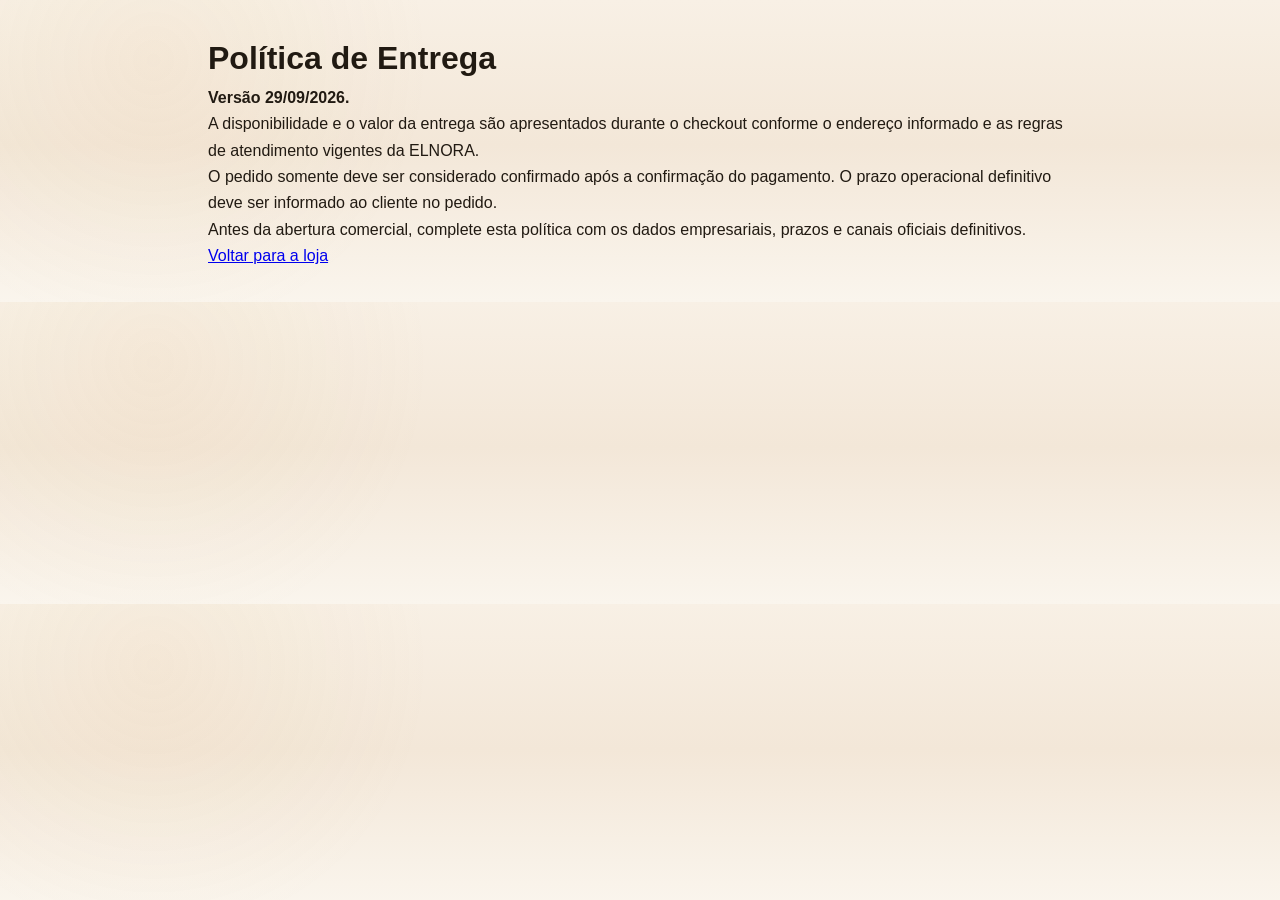
<file: legal/entrega.html>
<!doctype html><html lang="pt-BR"><head><meta charset="utf-8"><meta name="viewport" content="width=device-width,initial-scale=1"><title>Política de Entrega | ELNORA</title><link rel="stylesheet" href="../style.css"></head><body><main class="legal-page"><h1>Política de Entrega</h1><p><strong>Versão 29/09/2026.</strong></p><p>A disponibilidade e o valor da entrega são apresentados durante o checkout conforme o endereço informado e as regras de atendimento vigentes da ELNORA.</p><p>O pedido somente deve ser considerado confirmado após a confirmação do pagamento. O prazo operacional definitivo deve ser informado ao cliente no pedido.</p><p>Antes da abertura comercial, complete esta política com os dados empresariais, prazos e canais oficiais definitivos.</p><p><a href="../index.html">Voltar para a loja</a></p></main></body></html>
</file>
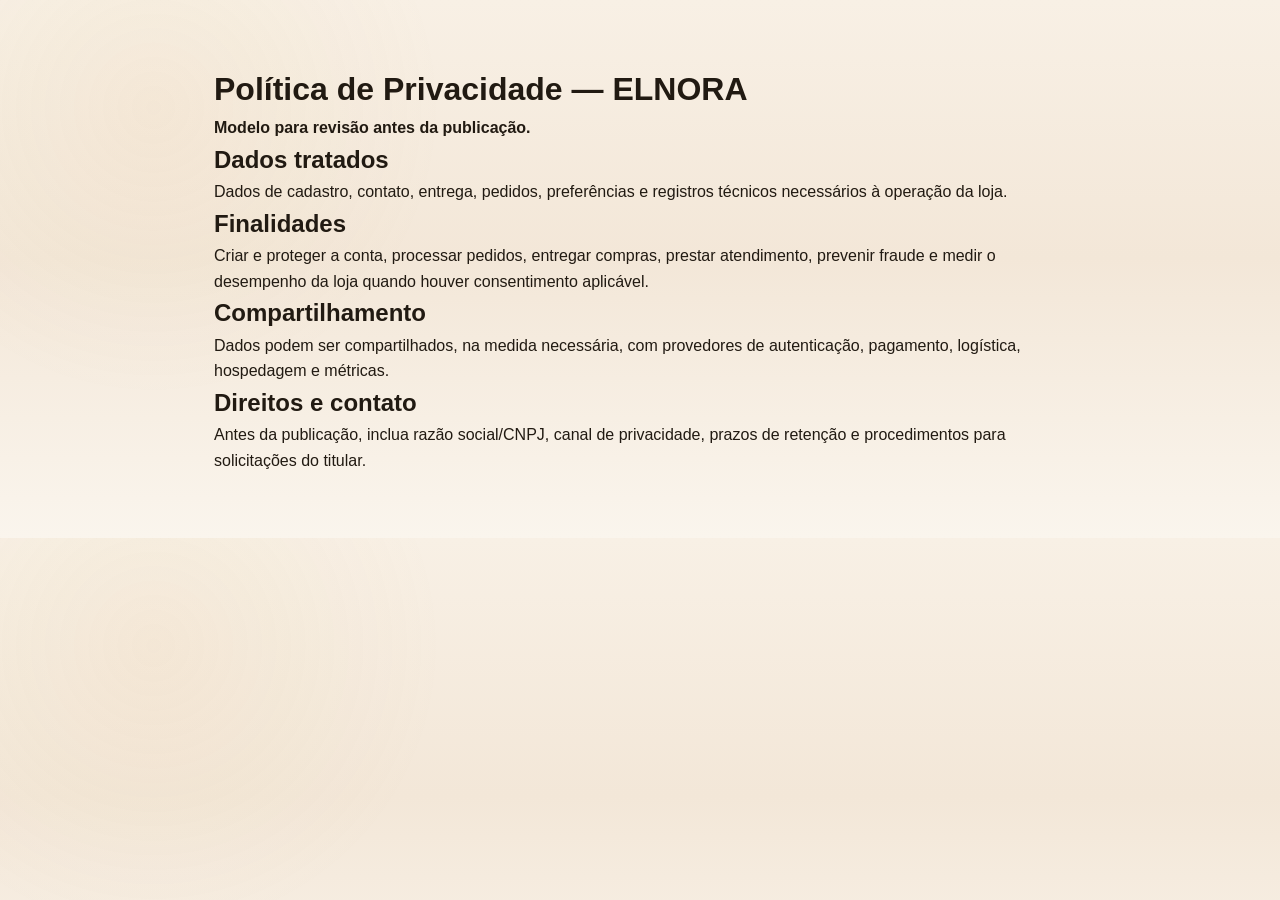
<file: legal/privacidade.html>
<!doctype html><html lang="pt-BR"><head><meta charset="utf-8"><meta name="viewport" content="width=device-width"><title>Privacidade | ELNORA</title><link rel="stylesheet" href="../style.css"></head><body><main style="max-width:900px;margin:40px auto;padding:24px">
<h1>Política de Privacidade — ELNORA</h1><p><strong>Modelo para revisão antes da publicação.</strong></p>
<h2>Dados tratados</h2><p>Dados de cadastro, contato, entrega, pedidos, preferências e registros técnicos necessários à operação da loja.</p>
<h2>Finalidades</h2><p>Criar e proteger a conta, processar pedidos, entregar compras, prestar atendimento, prevenir fraude e medir o desempenho da loja quando houver consentimento aplicável.</p>
<h2>Compartilhamento</h2><p>Dados podem ser compartilhados, na medida necessária, com provedores de autenticação, pagamento, logística, hospedagem e métricas.</p>
<h2>Direitos e contato</h2><p>Antes da publicação, inclua razão social/CNPJ, canal de privacidade, prazos de retenção e procedimentos para solicitações do titular.</p>
</main></body></html>
</file>
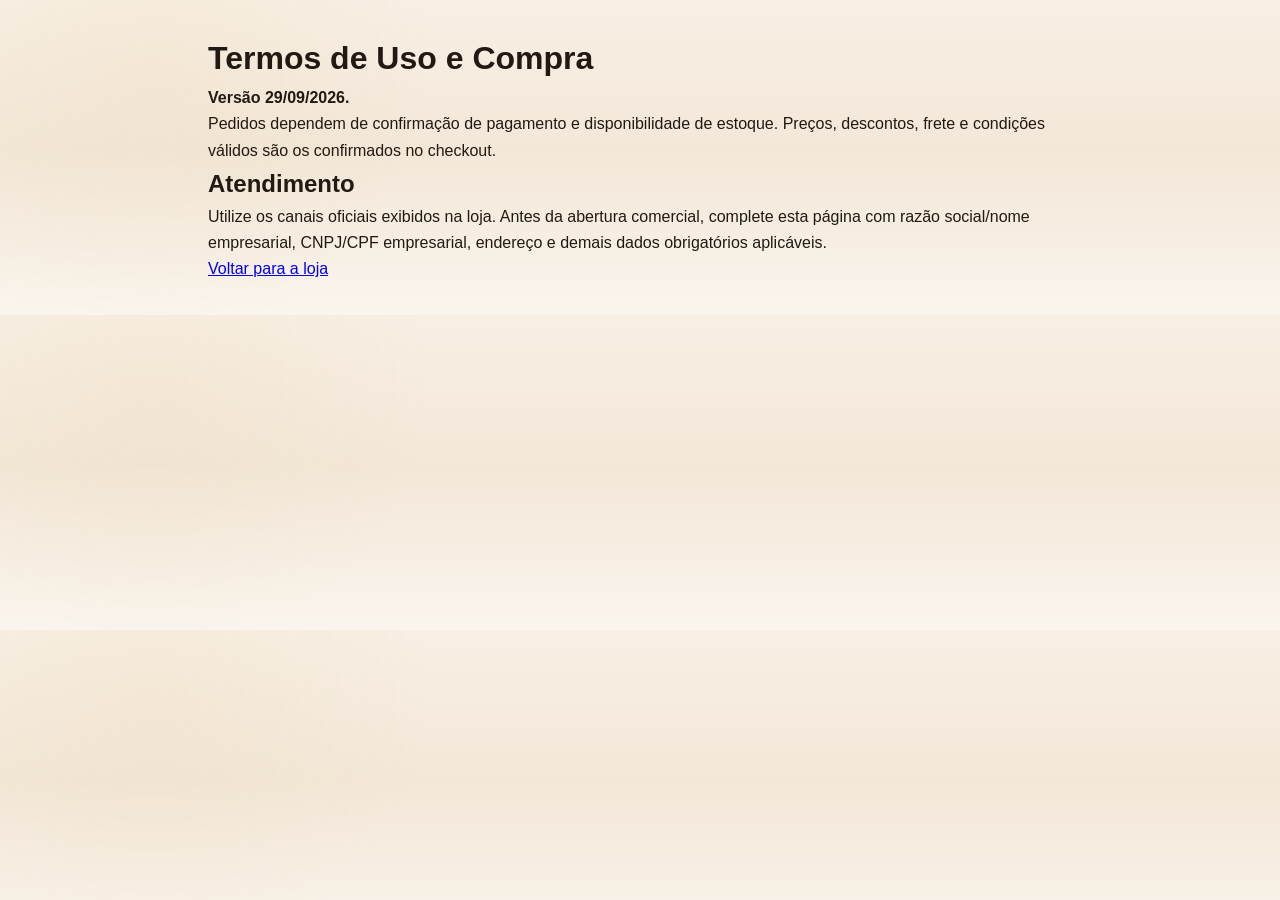
<file: legal/termos.html>
<!doctype html><html lang="pt-BR"><head><meta charset="utf-8"><meta name="viewport" content="width=device-width,initial-scale=1"><title>Termos de Uso e Compra | ELNORA</title><link rel="stylesheet" href="../style.css"></head><body><main class="legal-page"><h1>Termos de Uso e Compra</h1><p><strong>Versão 29/09/2026.</strong></p><p>Pedidos dependem de confirmação de pagamento e disponibilidade de estoque. Preços, descontos, frete e condições válidos são os confirmados no checkout.</p><h2>Atendimento</h2><p>Utilize os canais oficiais exibidos na loja. Antes da abertura comercial, complete esta página com razão social/nome empresarial, CNPJ/CPF empresarial, endereço e demais dados obrigatórios aplicáveis.</p><p><a href="../index.html">Voltar para a loja</a></p></main></body></html>
</file>
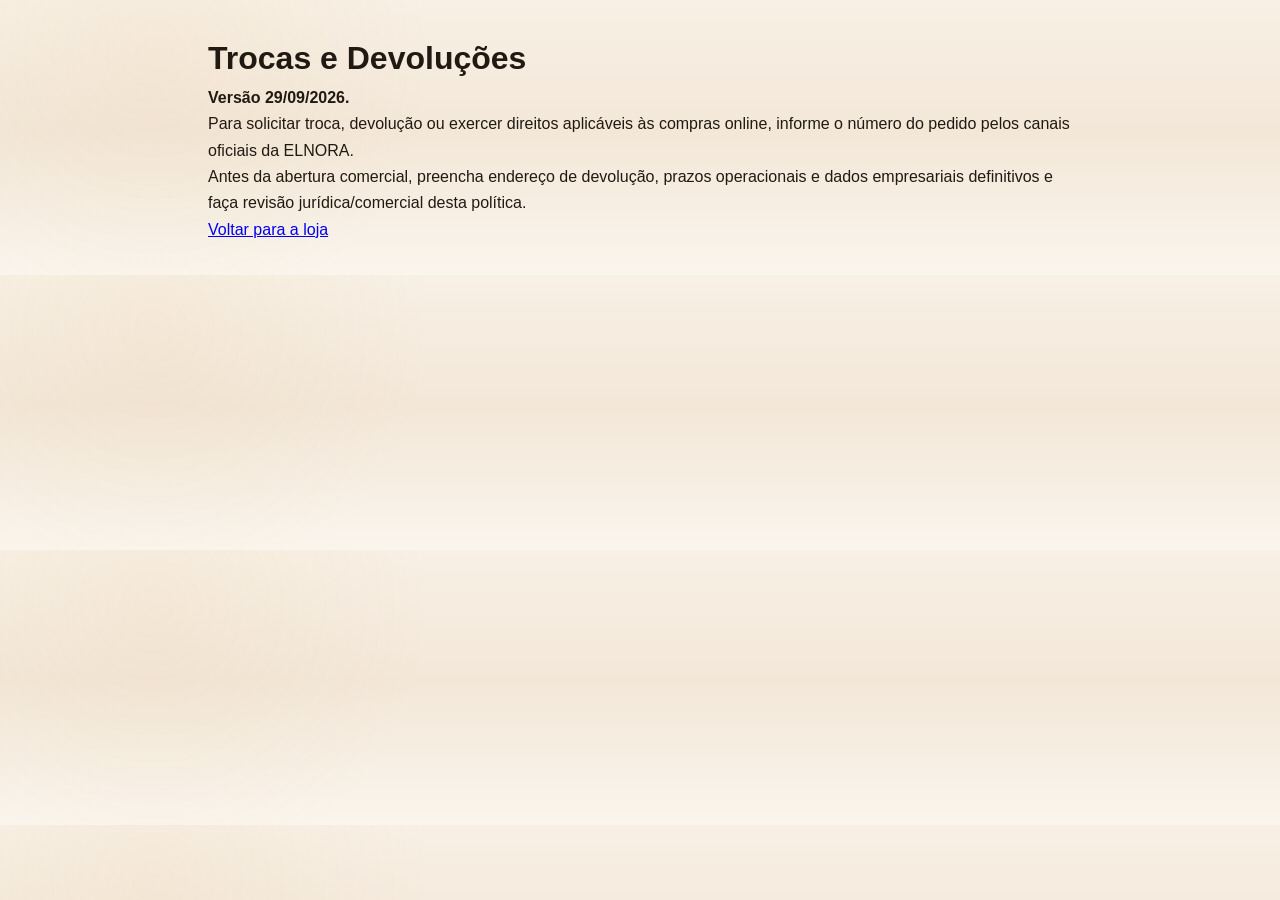
<file: legal/trocas-devolucoes.html>
<!doctype html><html lang="pt-BR"><head><meta charset="utf-8"><meta name="viewport" content="width=device-width,initial-scale=1"><title>Trocas e Devoluções | ELNORA</title><link rel="stylesheet" href="../style.css"></head><body><main class="legal-page"><h1>Trocas e Devoluções</h1><p><strong>Versão 29/09/2026.</strong></p><p>Para solicitar troca, devolução ou exercer direitos aplicáveis às compras online, informe o número do pedido pelos canais oficiais da ELNORA.</p><p>Antes da abertura comercial, preencha endereço de devolução, prazos operacionais e dados empresariais definitivos e faça revisão jurídica/comercial desta política.</p><p><a href="../index.html">Voltar para a loja</a></p></main></body></html>
</file>
<file: style.css>
* {
            margin: 0;
            padding: 0;
            box-sizing: border-box;
            -webkit-font-smoothing: antialiased;
            -moz-osx-font-smoothing: grayscale;
        }

        :root {
            --primary-color: #FF6B35;
            --secondary-color: #2C3E50;
            --accent-color: #3498DB;
            --text-color: #2C3E50;
            --light-gray: #F8F9FA;
            --border-color: #E9ECEF;
            --success-color: #2ecc71;
            --error-color: #e74c3c;
        }

        body {
            font-family: 'Segoe UI', Tahoma, Geneva, Verdana, sans-serif;
            color: var(--text-color);
            background-color: var(--light-gray);
            line-height: 1.6;
        }

        body.no-scroll {
            overflow: hidden;
        }

        /* --- ESTILOS DA LOJA (HEADER, PRODUTOS, ETC) --- */
        header {
            background-color: #fff;
            position: sticky;
            top: 0;
            z-index: 990;
            padding: 1rem 2rem;
            display: flex;
            align-items: center;
            justify-content: space-between;
            gap: 1rem;
            flex-wrap: wrap;
            box-shadow: 0 2px 5px rgba(0, 0, 0, 0.05);
        }

        .logo {
            display: flex;
            align-items: center;
            gap: 0.5rem;
            cursor: pointer;
        }

        .logo i {
            font-size: 1.8rem;
        }

        .logo h1 {
            font-size: 1.8rem;
            color: var(--primary-color);
            font-weight: bold;
        }

        .search-container {
            width: 100%;
            max-width: 500px;
            margin: 0;
            display: flex;
            align-items: center;
            background-color: var(--light-gray);
            border-radius: 1.5rem;
            padding: 0.5rem 1rem;
            order: 3;
            flex-basis: 100%;
        }

        .search-container input {
            width: 100%;
            border: none;
            background: none;
            outline: none;
            padding: 0.5rem;
            font-size: 1rem;
        }

        .search-container i {
            color: var(--primary-color);
            cursor: pointer;
        }

        .categories-container {
            background-color: var(--secondary-color);
            display: flex;
            overflow-x: auto;
        }

        .categories-bar {
            display: flex;
            justify-content: flex-start;
            align-items: center;
            padding: 0.5rem 1rem;
            gap: 0.5rem;
            width: 100%;
            max-width: 1200px;
            margin: 0 auto;
        }

        .category-btn {
            display: flex;
            gap: 0.5rem;
            align-items: center;
            border: none;
            color: #fff;
            border-radius: 1.5rem;
            padding: 0.5rem 1rem;
            cursor: pointer;
            background: none;
            white-space: nowrap;
            font-size: 0.9rem;
        }

        .category-btn.active {
            background-color: var(--primary-color);
        }

        .hero-section {
            background: linear-gradient(160deg, #FF4111 0%, #2d73bd 55%);
            color: #fff;
            text-align: center;
            padding: 2rem 1rem;
        }

        .hero-section h2 {
            font-size: 2rem;
            margin-bottom: 0.5rem;
        }

        .hero-section p {
            font-size: 1.1rem;
        }

        footer {
            background-color: var(--secondary-color);
            color: #fff;
            text-align: center;
            padding: 2rem;
        }

        .products {
            width: 100%;
            max-width: 1200px;
            padding: 1rem;
            margin: 0 auto;
        }

        .products-container {
            display: grid;
            grid-template-columns: repeat(auto-fill, minmax(250px, 1fr));
            gap: 1rem;
        }

        .product-card {
            background-color: #fff;
            border-radius: 1rem;
            overflow: hidden;
            cursor: pointer;
            transition: 0.3s;
            box-shadow: 0 4px 15px rgba(0, 0, 0, 0.05);
        }

        .product-card:hover {
            transform: translateY(-0.5rem);
            box-shadow: 0 8px 25px rgba(0, 0, 0, 0.1);
        }

        .product-img {
            width: 100%;
            height: 200px;
            object-fit: cover;
        }

        .product-info {
            padding: 1rem;
        }

        .product-name {
            font-size: 1.1rem;
            font-weight: bold;
            margin-bottom: 0.5rem;
            color: var(--text-color);
        }

        .product-description {
            font-size: 0.9rem;
            margin-bottom: 1rem;
            color: #6c757d;
        }

        .product-price {
            font-size: 1.4rem;
            color: var(--primary-color);
            margin-bottom: 1rem;
            font-weight: bold;
        }

        .product-button {
            width: 100%;
            background: linear-gradient(135deg, var(--primary-color), var(--accent-color));
            color: #fff;
            border: none;
            padding: 0.7rem;
            font-size: 1rem;
            font-weight: 600;
            border-radius: 0.3rem;
            cursor: pointer;
            transition: 0.3s;
        }

        .product-button:hover {
            background-color: #3aa9f3;
        }

        /* --- ESTILOS DO CARRINHO --- */
        .cart-icon {
            position: relative;
            cursor: pointer;
            padding: 0.5rem;
            order: 2;
        }

        .cart-icon i {
            font-size: 1.8rem;
            color: var(--secondary-color);
        }

        .cart-badge {
            position: absolute;
            top: 0;
            right: 0;
            background-color: var(--primary-color);
            color: #fff;
            border-radius: 50%;
            width: 20px;
            height: 20px;
            display: flex;
            justify-content: center;
            align-items: center;
            font-size: 0.8rem;
            font-weight: bold;
            transform: translate(25%, -25%);
        }

        .cart-overlay {
            position: fixed;
            top: 0;
            left: 0;
            width: 100%;
            height: 100%;
            background-color: rgba(0, 0, 0, 0.5);
            z-index: 999;
            opacity: 0;
            visibility: hidden;
            transition: opacity 0.3s ease, visibility 0.3s ease;
        }

        .cart-overlay.show {
            opacity: 1;
            visibility: visible;
        }

        .cart-sidebar {
            position: fixed;
            top: 0;
            right: 0;
            width: 100%;
            max-width: 420px;
            height: 100%;
            background-color: #fff;
            box-shadow: -4px 0 15px rgba(0, 0, 0, 0.1);
            z-index: 1000;
            display: flex;
            flex-direction: column;
            transform: translateX(100%);
            transition: transform 0.4s cubic-bezier(0.25, 0.46, 0.45, 0.94);
        }

        .cart-sidebar.show {
            transform: translateX(0);
        }

        .cart-header {
            display: flex;
            justify-content: space-between;
            align-items: center;
            padding: 1rem 1.5rem;
            border-bottom: 1px solid var(--border-color);
        }

        .cart-header h3 {
            font-size: 1.5rem;
            color: var(--secondary-color);
        }

        .close-cart-btn {
            background: none;
            border: none;
            font-size: 2rem;
            cursor: pointer;
            color: var(--text-color);
        }

        .cart-body {
            padding: 1.5rem;
            overflow-y: auto;
            flex-shrink: 1;
        }

        .cart-footer {
            padding: 1rem 1.5rem;
            border-top: 1px solid var(--border-color);
            background-color: var(--light-gray);
            overflow-y: auto;
            flex-grow: 1;
        }

        .finish-order-btn-container {
            padding: 1rem 1.5rem;
            border-top: 1px solid var(--border-color);
            background-color: #fff;
            box-shadow: 0 -2px 5px rgba(0, 0, 0, 0.05);
        }

        .cart-body::-webkit-scrollbar,
        .cart-footer::-webkit-scrollbar {
            width: 6px;
        }

        .cart-body::-webkit-scrollbar-track,
        .cart-footer::-webkit-scrollbar-track {
            background: var(--light-gray);
        }

        .cart-body::-webkit-scrollbar-thumb,
        .cart-footer::-webkit-scrollbar-thumb {
            background-color: #ccc;
            border-radius: 10px;
            border: 2px solid var(--light-gray);
        }

        .cart-empty {
            text-align: center;
            padding-top: 4rem;
            color: #999;
        }

        .cart-empty i {
            font-size: 4rem;
            margin-bottom: 1rem;
            color: var(--border-color);
        }

        .cart-empty p {
            font-size: 1.2rem;
            font-weight: 600;
        }

        .cart-item {
            display: flex;
            align-items: center;
            gap: 1rem;
            margin-bottom: 1.5rem;
        }

        .cart-item-img {
            width: 80px;
            height: 80px;
            object-fit: cover;
            border-radius: 0.5rem;
            border: 1px solid var(--border-color);
        }

        .cart-item-info {
            flex-grow: 1;
        }

        .cart-item-name {
            font-size: 1rem;
            font-weight: 600;
            margin-bottom: 0.25rem;
        }

        .cart-item-price {
            font-size: 0.9rem;
            color: var(--primary-color);
            font-weight: bold;
        }

        .cart-item-controls {
            display: flex;
            align-items: center;
            gap: 0.5rem;
            margin-top: 0.5rem;
        }

        .quantity-btn {
            background-color: var(--light-gray);
            border: 1px solid var(--border-color);
            width: 28px;
            height: 28px;
            border-radius: 50%;
            cursor: pointer;
            font-weight: bold;
            transition: background-color 0.2s;
        }

        .quantity-btn:hover {
            background-color: #ddd;
        }

        .remove-item-btn {
            background: none;
            border: none;
            color: #f44336;
            font-size: 1.8rem;
            cursor: pointer;
            margin-left: auto;
            transition: color 0.2s;
        }

        .remove-item-btn:hover {
            color: #c23126;
        }

        .product-image-fly {
            position: fixed;
            z-index: 1001;
            border-radius: 50%;
            transition: all 0.7s cubic-bezier(0.55, 0.055, 0.675, 0.19);
            object-fit: cover;
        }

        .options-toggle {
            display: flex;
            border: 1px solid var(--border-color);
            border-radius: 1.5rem;
            overflow: hidden;
            margin-bottom: 1.5rem;
        }

        .delivery-btn {
            flex: 1;
            padding: 0.75rem;
            border: none;
            background-color: #fff;
            cursor: pointer;
            font-size: 1rem;
            font-weight: 600;
            color: var(--text-color);
            transition: background-color 0.3s;
        }

        .delivery-btn.active {
            background-color: var(--secondary-color);
            color: #fff;
        }

        .form-group {
            margin-bottom: 1rem;
        }

        .form-group label {
            display: block;
            margin-bottom: 0.5rem;
            font-weight: 600;
            font-size: 0.9rem;
        }

        .form-group input,
        .form-group select,
        .form-group textarea {
            width: 100%;
            padding: 0.75rem;
            border: 1px solid var(--border-color);
            border-radius: 0.5rem;
            font-size: 1rem;
            font-family: inherit;
            transition: border-color 0.2s, box-shadow 0.2s;
        }

        .form-group input:focus,
        .form-group select:focus,
        .form-group textarea:focus {
            border-color: var(--accent-color);
            box-shadow: 0 0 0 3px rgba(52, 152, 219, 0.2);
            outline: none;
        }

        .form-group input.error,
        .form-group textarea.error,
        .form-group select.error {
            border-color: var(--error-color) !important;
            box-shadow: 0 0 0 3px rgba(231, 76, 60, 0.2) !important;
        }

        .form-group input:read-only {
            background-color: #eee;
            cursor: not-allowed;
            opacity: 0.8;
        }

        .payment-options-container {
            border-top: 1px solid var(--border-color);
            margin-top: 1.5rem;
            padding-top: 1.5rem;
        }

        .payment-options-container h4 {
            font-size: 1rem;
            margin-top: 0;
            margin-bottom: 1rem;
        }

        .payment-option {
            display: flex;
            align-items: center;
            gap: 0.75rem;
            padding: 0.75rem;
            border: 1px solid var(--border-color);
            border-radius: 0.5rem;
            margin-bottom: 0.5rem;
            cursor: pointer;
            transition: border-color 0.2s, background-color 0.2s;
        }

        .payment-option:hover {
            background-color: #fff;
        }

        .payment-option input[type="radio"] {
            width: auto;
        }

        .payment-option.selected {
            border-color: var(--primary-color);
            background-color: #fff5f0;
        }

        #troco-container {
            display: none;
            margin-top: 1rem;
            padding: 1rem;
            background-color: #fff;
            border-radius: 0.5rem;
            border: 1px solid var(--border-color);
        }

        .delivery-fee-notice {
            font-size: 0.8rem;
            text-align: center;
            color: #777;
            background-color: #fff;
            padding: 0.5rem;
            border-radius: 0.5rem;
            margin: 1.5rem 0;
        }

        .date-time-row {
            display: flex;
            gap: 1rem;
        }

        .cart-summary {
            margin: 1.5rem 0;
            border-top: 1px solid var(--border-color);
            padding-top: 1.5rem;
        }

        .summary-line {
            display: flex;
            justify-content: space-between;
            margin-bottom: 0.5rem;
            font-size: 1rem;
        }

        .summary-line.total {
            font-size: 1.2rem;
            font-weight: bold;
            color: var(--primary-color);
            margin-top: 1rem;
        }

        .coupon-container {
            display: flex;
            gap: 0.5rem;
            margin-bottom: 0.5rem;
        }

        #coupon-input {
            flex-grow: 1;
            border: 1px solid var(--border-color);
            border-radius: 0.5rem;
            padding: 0.75rem;
            font-size: 1rem;
        }

        #apply-coupon-btn {
            border: none;
            background-color: var(--secondary-color);
            color: #fff;
            padding: 0 1.5rem;
            border-radius: 0.5rem;
            cursor: pointer;
            font-weight: 600;
            transition: background-color 0.2s;
        }

        #apply-coupon-btn:hover {
            background-color: #3e5771;
        }

        .coupon-feedback {
            font-size: 0.9rem;
            font-weight: 600;
            margin-bottom: 1rem;
            height: 1em;
        }

        .coupon-feedback.success {
            color: var(--success-color);
        }

        .coupon-feedback.error {
            color: var(--error-color);
        }

        .summary-line.discount-line {
            color: var(--success-color);
            font-weight: 600;
        }

        .finish-order-btn {
            width: 100%;
            padding: 1rem;
            font-size: 1.2rem;
            font-weight: bold;
            color: #fff;
            background: linear-gradient(135deg, var(--primary-color), var(--accent-color));
            border: none;
            border-radius: 0.5rem;
            cursor: pointer;
            transition: background-color 0.3s;
        }

        .finish-order-btn:hover:not(:disabled) {
            background-color: #27ae60;
        }

        .finish-order-btn:disabled {
            background-color: #ccc;
            cursor: not-allowed;
        }

        .finish-order-btn .fa-whatsapp {
            margin-right: 0.5rem;
        }

        /* --- BARRA INFERIOR "VER CARRINHO" (RESTAURADA) --- */
        .view-cart-banner {
            position: fixed;
            bottom: -100px;
            /* Começa escondida */
            left: 0;
            width: 100%;
            background-color: var(--secondary-color);
            color: #fff;
            z-index: 980;
            padding: 1rem;
            display: flex;
            justify-content: space-between;
            align-items: center;
            box-shadow: 0 -2px 10px rgba(0, 0, 0, 0.2);
            transition: bottom 0.4s ease-in-out;
        }

        .view-cart-banner.show {
            bottom: 0;
        }

        .view-cart-banner p {
            margin: 0;
            font-weight: 600;
        }

        .view-cart-banner-btn {
            background-color: var(--primary-color);
            color: #fff;
            border: none;
            padding: 0.75rem 1.5rem;
            border-radius: 1.5rem;
            font-weight: bold;
            cursor: pointer;
        }

        /* --- MEDIA QUERIES PARA RESPONSIVIDADE --- */
        @media (min-width: 768px) {
            .search-container {
                order: 2;
                flex-basis: auto;
                width: auto;
            }

            .cart-icon {
                order: 3;
            }

            .categories-bar {
                justify-content: center;
            }

            .category-btn {
                padding: 0.75rem 1.5rem;
                font-size: 1rem;
            }

            .products {
                padding: 2rem;
            }

            .products-container {
                gap: 2rem;
            }

            .product-img {
                height: 250px;
            }

            .product-info {
                padding: 1.5rem;
            }

            .product-name {
                font-size: 1.2rem;
            }

            .hero-section {
                padding: 3rem 2rem;
            }

            .hero-section h2 {
                font-size: 2.5rem;
            }
        }

        /* Esconde a barra "Ver Carrinho" em telas maiores */
        @media (min-width: 769px) {
            .view-cart-banner {
                display: none;
            }
        }
/* ===== IDENTIDADE ELNORA ===== */
:root {
  --primary-color: #c9973e;
  --secondary-color: #111111;
  --accent-color: #e5bd69;
  --text-color: #24211d;
  --light-gray: #f8f5ef;
  --border-color: #e9dfcf;
}
body { background: #fbfaf7; }
header { background: rgba(10,10,10,.97); border-bottom: 1px solid rgba(229,189,105,.25); padding-top:.65rem; padding-bottom:.65rem; }
.logo img { width: 185px; max-height: 72px; object-fit: contain; display:block; }
.search-container { background:#fff; border:1px solid #d9c7a6; }
.search-container i { color:var(--primary-color); }
.cart-icon i { color:#f2cf82; }
.categories-container { background:#0c0c0c; border-top:1px solid #292929; }
.category-btn { color:#eee4d1; }
.category-btn.active, .category-btn:hover { background:linear-gradient(135deg,#9d6d20,#d7ac57); color:#fff; }
.hero-section { min-height:390px; display:grid; place-items:center; position:relative; overflow:hidden; padding:4rem 1rem; background: radial-gradient(circle at 50% 35%, #3b2a12 0%, #17120b 38%, #080808 76%); }
.hero-section:before { content:""; position:absolute; inset:0; background:linear-gradient(115deg,transparent 0 44%,rgba(222,176,84,.10) 50%,transparent 56%); }
.hero-content { position:relative; z-index:1; max-width:760px; margin:auto; }
.hero-kicker { color:#e5bd69; letter-spacing:.28em; font-weight:700; font-size:.8rem; }
.hero-section h2 { font-family:Georgia,serif; font-size:clamp(2.5rem,6vw,4.7rem); color:#f6d991; margin:.5rem 0; line-height:1.02; }
.hero-section p { color:#eee1c7; max-width:620px; margin:0 auto 1.7rem; }
.hero-cta { display:inline-block; text-decoration:none; color:#111; background:linear-gradient(135deg,#f2d58b,#b67c22); padding:.85rem 1.5rem; border-radius:999px; font-weight:800; }
.section-heading { text-align:center; padding:2.5rem 1rem 1rem; }
.section-heading span { color:#a8782c; text-transform:uppercase; letter-spacing:.2em; font-size:.78rem; font-weight:800; }
.section-heading h2 { font-family:Georgia,serif; font-size:2rem; color:#18130d; margin:.3rem 0; }
.section-heading p { color:#756b5e; }
.product-card { border:1px solid #eee3d1; box-shadow:0 10px 28px rgba(60,42,15,.08); }
.product-card:hover { box-shadow:0 16px 36px rgba(60,42,15,.15); }
.product-img { background:#f2eee7; }
.product-price { color:#a87321; }
.product-button, .finish-order-btn { background:linear-gradient(135deg,#171717,#9d6d20); }
.product-button:hover, .finish-order-btn:hover:not(:disabled) { background:linear-gradient(135deg,#9d6d20,#d7ac57); }
.cart-badge { background:#c9973e; }
.cart-header h3 { color:#171717; }
.payment-option.selected { border-color:#c9973e; background:#fff9ec; }
footer { background:#080808; color:#d8c5a1; border-top:1px solid #3c2b13; }
@media(max-width:767px){ header{padding:.6rem 1rem}.logo img{width:145px}.hero-section{min-height:330px}.hero-section h2{font-size:2.6rem}.products{padding:.8rem}.products-container{grid-template-columns:repeat(2,minmax(0,1fr));gap:.75rem}.product-img{height:170px}.product-info{padding:.8rem}.product-name{font-size:.95rem}.product-description{font-size:.8rem}.product-price{font-size:1.15rem}.product-button{font-size:.9rem}.section-heading{padding-top:1.8rem}}

/* =========================================================
   ELNORA PREMIUM V3 — CABEÇALHO E HERO PROFISSIONAIS
   ========================================================= */
:root{
  --elnora-black:#050505;
  --elnora-black-soft:#0d0b08;
  --elnora-gold:#d5a449;
  --elnora-gold-light:#f0cc7a;
  --elnora-gold-dark:#8e5d19;
  --elnora-cream:#fbf5eb;
}
body{background:#fbf7f0!important;color:#211a12}

/* Barra superior */
.benefits-bar{
  min-height:48px;
  display:flex;
  align-items:center;
  justify-content:center;
  gap:2.1rem;
  padding:.4rem 4vw;
  color:#fff;
  background:
    radial-gradient(circle at 2% 50%,rgba(214,164,73,.32),transparent 9%),
    radial-gradient(circle at 98% 50%,rgba(214,164,73,.32),transparent 9%),
    linear-gradient(90deg,#070604,#0c0a07 50%,#070604);
  border-top:1px solid rgba(240,204,122,.45);
  border-bottom:1px solid rgba(240,204,122,.35);
}
.benefit-item{
  display:flex;align-items:center;gap:.65rem;color:#fff;background:none;border:0;text-align:left;
}
button.benefit-item{cursor:pointer}
.benefit-item i{font-size:1.45rem;color:var(--elnora-gold-light)}
.benefit-item span{display:flex;flex-direction:column;line-height:1.08}
.benefit-item strong{font-size:.82rem;font-weight:800}
.benefit-item small{font-size:.68rem;color:#eee4d2;margin-top:.16rem}
.benefit-divider{width:1px;height:29px;background:linear-gradient(transparent,#a87931,transparent)}

/* Cabeçalho */
.store-header{
  position:sticky!important;top:0;z-index:990!important;
  min-height:108px!important;
  display:grid!important;
  grid-template-columns:minmax(185px,250px) minmax(320px,1fr) minmax(270px,330px)!important;
  align-items:center!important;
  gap:2rem!important;
  padding:.8rem 6vw!important;
  overflow:visible!important;
  background:
    radial-gradient(ellipse at 3% 50%,rgba(188,128,39,.18),transparent 19%),
    radial-gradient(ellipse at 97% 50%,rgba(188,128,39,.18),transparent 19%),
    linear-gradient(110deg,#050505,#0d0b08 52%,#050505)!important;
  border-bottom:1px solid rgba(225,178,87,.38)!important;
  box-shadow:0 8px 25px rgba(0,0,0,.22)!important;
}
.store-header::before,.store-header::after{
  content:"";position:absolute;top:0;bottom:0;width:95px;pointer-events:none;opacity:.65;
  background:
    linear-gradient(135deg,transparent 42%,rgba(214,164,73,.35) 43% 44%,transparent 45%),
    linear-gradient(45deg,transparent 48%,rgba(214,164,73,.16) 49% 50%,transparent 51%);
}
.store-header::before{left:0}.store-header::after{right:0;transform:scaleX(-1)}
.header-showcase,.header-shade{display:none!important}
.store-header .logo{
  position:relative;z-index:2;display:flex;align-items:center;justify-content:flex-start;
  min-width:0!important;text-decoration:none;
}
.store-header .logo img{
  width:clamp(155px,15vw,220px)!important;
  max-height:82px!important;
  object-fit:contain!important;
  filter:drop-shadow(0 5px 12px rgba(0,0,0,.5))!important;
}
.store-header .search-container{
  position:relative!important;z-index:2!important;
  width:100%!important;max-width:none!important;margin:0!important;padding:0!important;
  order:initial!important;flex-basis:auto!important;
  display:flex!important;overflow:hidden;
  background:#fff!important;border:1px solid #d5a449!important;border-radius:5px!important;
  box-shadow:0 7px 22px rgba(0,0,0,.25)!important;
}
.store-header .search-container input{
  flex:1;width:100%;border:0;background:#fff;outline:0;
  padding:.88rem 1rem!important;font-size:.9rem;color:#2d2923;
}
.search-submit{
  width:60px;border:0;display:grid;place-items:center;
  background:linear-gradient(135deg,#f0cf7e,#c68c32);color:#15100a;font-size:1.18rem;
  transition:.2s;
}
.search-submit:hover{filter:brightness(1.08)}
.header-actions{
  position:relative;z-index:2;display:flex;justify-content:flex-end;align-items:center;gap:1.2rem;
}
.header-action{
  border:0!important;background:transparent!important;color:#e8bc62!important;
  display:flex!important;flex-direction:column;align-items:center;gap:.28rem;
  padding:.45rem .35rem!important;min-width:66px;cursor:pointer;transition:.22s!important;
}
.header-action:hover{color:#ffe0a0!important;transform:translateY(-2px)}
.header-action>i,.cart-icon-wrap>i{font-size:1.48rem!important;color:currentColor!important}
.header-action>span:last-child{font-size:.72rem;white-space:nowrap}
.cart-icon-wrap{position:relative;display:block}
.store-header .cart-icon{border-radius:0!important}
.store-header .cart-badge{
  top:-10px!important;right:-13px!important;width:20px!important;height:20px!important;
  background:linear-gradient(135deg,#f1cf80,#b87c27)!important;color:#17100a!important;
  border:1px solid #f5db9e;font-size:.68rem!important;
}

/* Navegação existente refinada */
.categories-container{
  background:linear-gradient(90deg,#0a0907,#171109,#0a0907)!important;
  border-top:0!important;border-bottom:1px solid rgba(213,164,73,.32);
}
.categories-bar{max-width:1180px!important;padding:.45rem 1rem!important}
.category-btn{
  color:#f1e5cf!important;border-radius:999px!important;padding:.65rem 1rem!important;
  transition:.2s!important;
}
.category-btn.active,.category-btn:hover{
  color:#161008!important;
  background:linear-gradient(135deg,#f0cd7a,#b77a26)!important;
  box-shadow:0 5px 14px rgba(0,0,0,.22);
}

/* Banner principal */
.hero-section.hero-image-banner{
  position:relative!important;display:block!important;width:100%;padding:0!important;
  min-height:0!important;overflow:hidden;background:#120c06!important;
}
.hero-section.hero-image-banner::before{display:none!important}
.hero-banner-img{
  width:100%!important;height:auto!important;max-height:none!important;display:block!important;
  object-fit:cover!important;object-position:center!important;
}
.hero-banner-cta{
  position:absolute!important;
  left:35.5%!important;bottom:12.5%!important;transform:translateX(-50%)!important;
  z-index:4!important;
  display:inline-flex!important;align-items:center;justify-content:center;gap:.85rem;
  min-width:190px;
  padding:.78rem 1.35rem!important;
  color:#f4cd76!important;
  font-size:.9rem!important;font-weight:600!important;letter-spacing:.025em;
  text-decoration:none!important;
  background:
    linear-gradient(#090806,#090806) padding-box,
    linear-gradient(135deg,#f4d98e,#a86d1f,#f0c66a) border-box!important;
  border:2px solid transparent!important;
  border-radius:10px!important;
  box-shadow:
    0 0 0 2px rgba(7,6,5,.95),
    0 0 0 3px rgba(230,181,82,.82),
    0 9px 22px rgba(0,0,0,.34),
    inset 0 1px 0 rgba(255,255,255,.10)!important;
  transition:transform .22s ease,filter .22s ease,box-shadow .22s ease!important;
}
.hero-banner-cta i{font-size:.9rem;transition:transform .22s}
.hero-banner-cta:hover{
  transform:translateX(-50%) translateY(-2px)!important;
  filter:brightness(1.1);
  box-shadow:0 0 0 2px #080604,0 0 0 3px #f0c86f,0 13px 28px rgba(0,0,0,.4)!important;
}
.hero-banner-cta:hover i{transform:translateX(4px)}

/* Modal simples para Minha Conta / Favoritos */
.elnora-modal{
  position:fixed;inset:0;z-index:1500;display:none;place-items:center;padding:1rem;
  background:rgba(0,0,0,.72);backdrop-filter:blur(4px);
}
.elnora-modal.show{display:grid}
.elnora-modal-card{
  position:relative;width:min(410px,100%);padding:2rem;text-align:center;border-radius:18px;
  background:linear-gradient(145deg,#fffaf1,#f5e7d2);
  border:1px solid #d5a449;box-shadow:0 25px 70px rgba(0,0,0,.38);
}
.elnora-modal-close{position:absolute;right:14px;top:8px;border:0;background:none;font-size:1.8rem;color:#6c4a20}
.elnora-modal-icon{width:58px;height:58px;border-radius:50%;display:grid;place-items:center;margin:0 auto .8rem;background:#120e09;color:#e6b75a;font-size:1.4rem}
.elnora-modal-card h3{font-family:Georgia,serif;color:#6f4818;margin-bottom:.55rem}
.elnora-modal-card p{color:#66594a;line-height:1.55}
.elnora-modal-ok{margin-top:1rem;border:0;border-radius:999px;padding:.7rem 1.3rem;background:linear-gradient(135deg,#17110b,#9e691f);color:#f3cf82;font-weight:700}

/* Responsividade */
@media(max-width:980px){
  .benefits-bar{gap:1rem;padding:.45rem 1rem}.benefit-divider{display:none}
  .store-header{grid-template-columns:180px 1fr auto!important;gap:1rem!important;padding:.75rem 2vw!important}
  .header-action>span:last-child{display:none}.header-action{min-width:42px}
}
@media(max-width:700px){
  .benefits-bar{display:grid;grid-template-columns:1fr 1fr;gap:.55rem;padding:.55rem .7rem}
  .benefit-item{justify-content:center}.benefit-item:nth-of-type(n+3){display:none}
  .store-header{grid-template-columns:1fr auto!important;min-height:auto!important;padding:.7rem .9rem!important}
  .store-header .logo img{width:145px!important;max-height:64px!important}
  .store-header .search-container{grid-column:1/-1;grid-row:2}
  .header-actions .header-action:not(.cart-icon){display:none!important}
  .hero-section.hero-image-banner{min-height:360px!important}
  .hero-banner-img{height:360px!important;object-fit:cover!important;object-position:center!important}
  .hero-banner-cta{left:50%!important;bottom:18px!important;min-width:170px;padding:.72rem 1.15rem!important}
}

/* ELNORA V4 */
.search-submit,.search-submit i,.store-header .search-container .search-submit i{margin:0!important;padding:0!important;background:transparent!important;box-shadow:none!important;border:0!important}
.search-submit{background:linear-gradient(135deg,#f0cf7e,#c68c32)!important;width:60px!important}
.whatsapp-header{border-radius:8px!important;padding:.35rem .55rem!important;transition:.2s}.whatsapp-header:hover{background:rgba(213,164,73,.14)!important}
.product-card{position:relative}.favorite-toggle{position:absolute;right:10px;top:10px;z-index:8;width:36px;height:36px;border-radius:50%;border:1px solid #dcc9ad;background:#fffaf4;color:#5c4a35;display:grid;place-items:center}.favorite-toggle.active{color:#b57720;border-color:#d4a34d}
.account-panel,.favorites-panel{position:fixed;inset:0;z-index:1700;display:none;place-items:center;padding:1rem;background:#000b;backdrop-filter:blur(5px)}.account-panel.show,.favorites-panel.show{display:grid}
.account-card,.favorites-card{position:relative;width:min(450px,100%);max-height:90vh;overflow:auto;padding:1.5rem;border-radius:18px;background:linear-gradient(145deg,#fffaf2,#f3e5d1);border:1px solid #d5a449;box-shadow:0 25px 70px #0007}.favorites-card{width:min(700px,100%)}
.panel-close{position:absolute;right:12px;top:7px;border:0;background:none;font-size:1.8rem;color:#70491c}.panel-brand{text-align:center;background:#0b0907;border-radius:12px;padding:.7rem;margin-bottom:1rem}.panel-brand img{width:155px;max-height:65px;object-fit:contain}
.account-card h3,.favorites-card h3{font:600 1.5rem Georgia,serif;color:#684417}.account-card p,.favorites-card p{color:#766957;margin:.4rem 0 1rem}.elnora-form{display:grid;gap:.7rem;margin-top:.8rem}.elnora-form input{padding:.8rem;border:1px solid #d6c0a1;border-radius:8px;background:white}.gold-action{border:0;border-radius:8px;padding:.8rem;background:linear-gradient(135deg,#17110b,#9d681e);color:#f2cc7a;font-weight:800}.text-action{width:100%;border:0;background:none;color:#93601f;padding:.9rem;text-decoration:underline}.hidden{display:none!important}.account-user{text-align:center}.account-user i{font-size:3rem;color:#b77a27;margin:.6rem}
.favorite-row{display:grid;grid-template-columns:70px 1fr auto;gap:.8rem;align-items:center;padding:.65rem;margin-top:.7rem;background:#fffaf5;border:1px solid #e5d5bf;border-radius:10px}.favorite-row img{width:70px;height:70px;object-fit:cover;border-radius:7px}.favorite-row strong{color:#ad711f}.favorite-row button{border:1px solid #c89445;border-radius:7px;padding:.5rem;background:#fff;color:#76501f}.empty-favorites{text-align:center;padding:2rem;color:#756756}

/* ===== ELNORA V5: correção definitiva da busca e WhatsApp ===== */
.store-header .search-container,
.store-header .search-container:focus-within{
  background:#fff !important;
  padding:0 !important;
  border:1px solid #d5a449 !important;
  overflow:hidden !important;
}
.store-header .search-container input,
.store-header .search-container input:focus{
  background:#fff !important;
  border:0 !important;
  outline:0 !important;
  box-shadow:none !important;
  margin:0 !important;
}
.store-header .search-container .search-submit{
  align-self:stretch !important;
  width:60px !important;
  min-width:60px !important;
  height:auto !important;
  margin:0 !important;
  padding:0 !important;
  border:0 !important;
  border-radius:0 !important;
  outline:0 !important;
  box-shadow:none !important;
  display:flex !important;
  align-items:center !important;
  justify-content:center !important;
  background:linear-gradient(135deg,#f0cf7e,#c68c32) !important;
  appearance:none !important;
  -webkit-appearance:none !important;
}
.store-header .search-container .search-submit::before,
.store-header .search-container .search-submit::after{display:none !important;content:none !important}
.store-header .search-container .search-submit i{
  display:inline-block !important;
  width:auto !important;
  height:auto !important;
  margin:0 !important;
  padding:0 !important;
  border:0 !important;
  border-radius:0 !important;
  background:none !important;
  box-shadow:none !important;
  color:#111 !important;
  font-size:1.15rem !important;
  line-height:1 !important;
}
/* Cor oficial visual do WhatsApp */
#whatsapp-header-btn i{
  color:#25D366 !important;
  background:transparent !important;
  text-shadow:none !important;
}
#whatsapp-header-btn:hover i{color:#20bd5a !important}


/* ==========================================================
   ELNORA V6 — refinamentos visuais solicitados
   ========================================================== */

/* Favoritos: coração do cabeçalho fica vermelho quando há itens salvos */
#favorites-btn.has-favorites,
#favorites-btn.has-favorites i {
  color:#d92532 !important;
}
#favorites-btn.has-favorites i {
  filter:drop-shadow(0 2px 5px rgba(217,37,50,.25));
  transform:scale(1.06);
}

/* WhatsApp em verde original */
#whatsapp-header-btn i {
  color:#25D366 !important;
}
#whatsapp-header-btn:hover i {
  filter:brightness(1.08) drop-shadow(0 2px 6px rgba(37,211,102,.28));
}

/* Banner / Nossa Coleção: proporção padrão e 100% responsiva */
.hero-section.hero-image-banner {
  width:100% !important;
  aspect-ratio: 2048 / 688 !important;
  min-height:0 !important;
  max-height:none !important;
  background:#171008 !important;
}
.hero-banner-img {
  position:absolute !important;
  inset:0 !important;
  width:100% !important;
  height:100% !important;
  object-fit:cover !important;
  object-position:center center !important;
}
.hero-banner-cta {
  /* permanece como elemento real/clicável e acompanha o banner */
  left:35.5% !important;
  bottom:11.5% !important;
}

/* Fundo suave, coerente com preto/dourado/creme da marca */
body {
  background:
    radial-gradient(circle at 12% 20%, rgba(215,173,101,.08), transparent 24%),
    linear-gradient(180deg,#f8f0e5 0%,#f3e7d8 48%,#faf5ed 100%) !important;
}
.products {
  background:
    linear-gradient(180deg,#f3e6d7 0%,#f8efe4 48%,#f4e8da 100%) !important;
  border-top:1px solid rgba(181,124,39,.12);
}
.products-container {
  background:transparent !important;
}

/* Cards e textos dos produtos mais elegantes */
.product-card {
  background:linear-gradient(180deg,#fffaf3 0%,#fbf1e5 100%) !important;
  border:1px solid rgba(171,117,40,.18) !important;
  border-radius:14px !important;
  overflow:hidden;
  box-shadow:0 8px 24px rgba(76,49,19,.08) !important;
}
.product-card:hover {
  transform:translateY(-5px);
  box-shadow:0 15px 32px rgba(76,49,19,.14) !important;
}
.product-img {
  background:linear-gradient(145deg,#f5ecdf,#eee0cf) !important;
}
.product-info {
  background:linear-gradient(180deg,#fffaf3,#f9eddd) !important;
  padding:.95rem !important;
}
.product-name,
.product-info h3 {
  font-family:Georgia,"Times New Roman",serif !important;
  font-size:1rem !important;
  line-height:1.28 !important;
  font-weight:600 !important;
  letter-spacing:.01em;
  color:#2b2117 !important;
  margin-bottom:.45rem !important;
}
.product-price {
  font-family:Arial,sans-serif !important;
  font-size:1.18rem !important;
  font-weight:800 !important;
  color:#a96b18 !important;
  letter-spacing:.01em;
}
.product-old-price {
  color:#958a7d !important;
  font-size:.82rem !important;
}
.add-to-cart {
  background:linear-gradient(135deg,#17110b,#34230f) !important;
  color:#efc76f !important;
  border:1px solid rgba(207,157,67,.65) !important;
  border-radius:8px !important;
  font-weight:700 !important;
  letter-spacing:.015em;
  transition:.22s ease !important;
}
.add-to-cart:hover {
  background:linear-gradient(135deg,#2a1b0d,#9b661f) !important;
  color:#ffe2a0 !important;
  transform:translateY(-1px);
}

/* Título da coleção/destaques */
.products h2,
.products-title h2,
.section-heading h2 {
  font-family:Georgia,"Times New Roman",serif !important;
  color:#3b2918 !important;
  letter-spacing:.01em;
}

/* Ajuste responsivo do banner */
@media(max-width:900px){
  .hero-section.hero-image-banner {
    aspect-ratio:16 / 7 !important;
  }
}
@media(max-width:700px){
  .hero-section.hero-image-banner {
    aspect-ratio:16 / 9 !important;
    min-height:0 !important;
  }
  .hero-banner-img {
    height:100% !important;
    object-position:center center !important;
  }
  .hero-banner-cta {
    left:50% !important;
    bottom:14px !important;
  }
}
@media(max-width:480px){
  .hero-section.hero-image-banner {
    aspect-ratio:4 / 3 !important;
  }
  .hero-banner-img {
    object-position:center center !important;
  }
}


/* ELNORA V7 — estado visual confirmado dos favoritos no cabeçalho */
#favorites-btn.has-favorites{
  color:#e11d2e !important;
}
#favorites-btn.has-favorites > i,
#favorites-btn.has-favorites .fa-heart{
  color:#e11d2e !important;
  font-weight:900 !important;
  filter:drop-shadow(0 2px 5px rgba(225,29,46,.32)) !important;
}


/* ==========================================================
   ELNORA V8 — Favorito somente no ícone + WhatsApp flutuante
   ========================================================== */

/* Texto "Favoritos" permanece dourado; somente o coração fica vermelho */
#favorites-btn.has-favorites {
  color:#e8bc62 !important;
}
#favorites-btn.has-favorites > span,
#favorites-btn.has-favorites > span:last-child {
  color:#e8bc62 !important;
}
#favorites-btn.has-favorites > i.fa-heart,
#favorites-btn.has-favorites .fa-heart {
  color:#e11d2e !important;
  font-weight:900 !important;
  filter:drop-shadow(0 2px 5px rgba(225,29,46,.34)) !important;
  transform:scale(1.08);
}

/* Botão flutuante oficial do WhatsApp */
.whatsapp-floating {
  position:fixed;
  right:24px;
  bottom:24px;
  z-index:1450;
  width:60px;
  height:60px;
  display:flex;
  align-items:center;
  justify-content:center;
  border-radius:50%;
  background:#25D366;
  color:#fff !important;
  text-decoration:none;
  border:2px solid rgba(255,255,255,.92);
  box-shadow:0 8px 24px rgba(0,0,0,.28),0 0 0 1px rgba(37,211,102,.22);
  transition:transform .2s ease,box-shadow .2s ease,filter .2s ease;
}
.whatsapp-floating i {
  color:#fff !important;
  font-size:2rem;
  line-height:1;
}
.whatsapp-floating:hover {
  transform:translateY(-3px) scale(1.04);
  filter:brightness(1.04);
  box-shadow:0 12px 30px rgba(0,0,0,.32),0 0 0 4px rgba(37,211,102,.13);
}
.whatsapp-tooltip {
  position:absolute;
  right:72px;
  white-space:nowrap;
  background:#15110d;
  color:#f7ead1;
  border:1px solid rgba(213,164,73,.45);
  padding:.55rem .75rem;
  border-radius:8px;
  font-size:.76rem;
  font-weight:700;
  opacity:0;
  visibility:hidden;
  transform:translateX(6px);
  transition:.18s ease;
  box-shadow:0 5px 15px rgba(0,0,0,.2);
}
.whatsapp-floating:hover .whatsapp-tooltip {
  opacity:1;
  visibility:visible;
  transform:translateX(0);
}
@media(max-width:700px) {
  .whatsapp-floating {
    right:15px;
    bottom:15px;
    width:54px;
    height:54px;
  }
  .whatsapp-floating i {font-size:1.8rem}
  .whatsapp-tooltip {display:none}
}


/* ELNORA V9 — barra de categorias funcional */
.categories-bar .category-btn{
  cursor:pointer !important;
  user-select:none;
  position:relative;
}
.categories-bar .category-btn:focus-visible{
  outline:2px solid #efc76f !important;
  outline-offset:2px;
}
.categories-bar .category-btn.active{
  background:linear-gradient(135deg,#f0cd7a,#b77a26) !important;
  color:#171008 !important;
  box-shadow:0 5px 14px rgba(0,0,0,.22) !important;
}


/* ==========================================================
   ELNORA V10 — Elnora, Consultora Virtual no WhatsApp
   ========================================================== */
.nora-whatsapp-widget{
  position:fixed;
  right:22px;
  bottom:22px;
  z-index:1460;
  display:flex;
  align-items:center;
  gap:12px;
}
.nora-whatsapp-widget .whatsapp-floating{
  position:relative !important;
  right:auto !important;
  bottom:auto !important;
  width:78px !important;
  height:78px !important;
  padding:0 !important;
  border-radius:50% !important;
  overflow:visible !important;
  background:#111 !important;
  border:3px solid #d8a743 !important;
  box-shadow:
    0 10px 28px rgba(0,0,0,.32),
    0 0 0 3px rgba(255,255,255,.92),
    0 0 0 5px rgba(206,153,55,.34) !important;
}
.nora-whatsapp img{
  width:100%;
  height:100%;
  display:block;
  object-fit:cover;
  object-position:center 28%;
  border-radius:50%;
}
.nora-whatsapp-badge{
  position:absolute;
  right:-5px;
  bottom:-4px;
  width:30px;
  height:30px;
  border-radius:50%;
  display:grid;
  place-items:center;
  background:#25D366;
  border:2px solid #fff;
  box-shadow:0 3px 9px rgba(0,0,0,.25);
}
.nora-whatsapp-badge i{
  color:#fff !important;
  font-size:1.15rem !important;
}
.nora-online-dot{
  position:absolute;
  top:3px;
  right:2px;
  width:14px;
  height:14px;
  border-radius:50%;
  background:#25D366;
  border:2px solid #fff;
  box-shadow:0 0 0 2px rgba(37,211,102,.18);
}
.nora-status-card{
  min-width:205px;
  padding:.7rem .9rem;
  border-radius:12px;
  color:#f8ecd6;
  background:linear-gradient(135deg,#15110c,#080706);
  border:1px solid rgba(213,164,73,.5);
  box-shadow:0 9px 25px rgba(0,0,0,.22);
  opacity:0;
  visibility:hidden;
  transform:translateX(8px);
  transition:.2s ease;
  pointer-events:none;
}
.nora-status-card strong{
  display:block;
  color:#efc56d;
  font:600 1rem Georgia,serif;
}
.nora-status-card span{
  display:block;
  margin:.12rem 0 .32rem;
  font-size:.74rem;
}
.nora-status-card small{
  display:flex;
  align-items:center;
  gap:.35rem;
  color:#ddd0bd;
  font-size:.66rem;
}
.nora-status-card small i{
  width:7px;
  height:7px;
  border-radius:50%;
  background:#25D366;
}
.nora-whatsapp-widget:hover .nora-status-card{
  opacity:1;
  visibility:visible;
  transform:translateX(0);
}
.nora-whatsapp:hover{
  transform:translateY(-3px) scale(1.035) !important;
}
@media(max-width:700px){
  .nora-whatsapp-widget{right:14px;bottom:14px}
  .nora-whatsapp-widget .whatsapp-floating{
    width:66px !important;
    height:66px !important;
  }
  .nora-status-card{display:none}
  .nora-whatsapp-badge{width:27px;height:27px}
}


/* ==========================================================
   ELNORA V11 — Coleção, CTA e vitrine refinados
   ========================================================== */

/* Título "Nossa Coleção": maior e responsivo */
.products-header h2,
.products-title h2,
.products h2,
.section-heading h2 {
  font-family:Georgia,"Times New Roman",serif !important;
  font-size:clamp(2rem,3.4vw,3.65rem) !important;
  line-height:1.05 !important;
  font-weight:500 !important;
  letter-spacing:-.025em !important;
  color:#302116 !important;
  text-wrap:balance;
}

/* Linha dourada discreta abaixo do título */
.products-header h2::after,
.products-title h2::after,
.section-heading h2::after {
  content:"";
  display:block;
  width:clamp(46px,5vw,78px);
  height:2px;
  margin-top:.55rem;
  border-radius:999px;
  background:linear-gradient(90deg,#b87924,#e4bd6a);
}

/* Botão VER COLEÇÃO mais sofisticado */
.hero-banner-cta {
  min-width:clamp(178px,14vw,230px) !important;
  min-height:clamp(46px,4vw,58px) !important;
  padding:.78rem 1.55rem !important;
  gap:.85rem !important;
  border-radius:12px !important;
  font-size:clamp(.78rem,.9vw,.98rem) !important;
  font-weight:600 !important;
  letter-spacing:.075em !important;
  color:#f5d58c !important;
  background:
    linear-gradient(145deg,#080706 0%,#171008 52%,#090705 100%) padding-box,
    linear-gradient(120deg,#8c5a18,#f5d783,#a66c1e,#edc56a) border-box !important;
  border:1.5px solid transparent !important;
  box-shadow:
    0 0 0 1px rgba(5,4,3,.9),
    0 0 0 2px rgba(215,166,74,.65),
    0 10px 24px rgba(36,20,5,.30),
    inset 0 1px 0 rgba(255,235,190,.12) !important;
  text-shadow:0 1px 1px #000;
  overflow:hidden;
}
.hero-banner-cta::before {
  content:"";
  position:absolute;
  top:-80%;
  left:-45%;
  width:38%;
  height:260%;
  transform:rotate(24deg);
  background:linear-gradient(90deg,transparent,rgba(255,232,179,.18),transparent);
  transition:left .55s ease;
}
.hero-banner-cta:hover::before { left:115%; }
.hero-banner-cta:hover {
  color:#ffe4a5 !important;
  filter:brightness(1.08);
  box-shadow:
    0 0 0 1px #080604,
    0 0 0 2px #e9bd62,
    0 14px 30px rgba(35,19,5,.36) !important;
}
.hero-banner-cta i {
  font-size:.9em !important;
  transition:transform .22s ease;
}
.hero-banner-cta:hover i { transform:translateX(5px); }

/* Fundo da área dos produtos um pouco mais escuro */
.products {
  background:
    radial-gradient(circle at 12% 8%,rgba(177,117,39,.10),transparent 24%),
    linear-gradient(180deg,#e9dac7 0%,#efe1cf 48%,#e7d6c1 100%) !important;
  border-top:1px solid rgba(139,91,31,.15) !important;
  border-bottom:1px solid rgba(139,91,31,.10) !important;
}

/* Cards com borda fina e elegante */
.product-card {
  background:linear-gradient(180deg,#fffaf3 0%,#f8eddf 100%) !important;
  border:1px solid rgba(123,82,32,.22) !important;
  border-radius:13px !important;
  box-shadow:0 7px 20px rgba(62,39,16,.07) !important;
}
.product-card:hover {
  border-color:rgba(174,119,42,.32) !important;
  box-shadow:0 13px 28px rgba(62,39,16,.12) !important;
}

/* Imagem e bloco de informações com separação quase imperceptível */
.product-img {
  border-bottom:1px solid rgba(126,87,40,.10) !important;
}
.product-info {
  background:linear-gradient(180deg,#fff9f1,#f7eadb) !important;
}

/* Ajustes do título para telas menores */
@media(max-width:700px){
  .products-header h2,
  .products-title h2,
  .products h2,
  .section-heading h2 {
    font-size:clamp(1.75rem,8vw,2.45rem) !important;
  }
  .hero-banner-cta {
    min-width:172px !important;
    min-height:45px !important;
    font-size:.78rem !important;
    letter-spacing:.055em !important;
  }
}


/* ==========================================================
   ELNORA V12 — correção específica do texto "Nossa coleção"
   ========================================================== */
.section-heading > span {
  display:block !important;
  font-family:Arial,Helvetica,sans-serif !important;
  font-size:clamp(1.15rem,1.65vw,1.75rem) !important;
  line-height:1.15 !important;
  font-weight:700 !important;
  letter-spacing:.22em !important;
  text-transform:uppercase !important;
  color:#9a6828 !important;
  margin-bottom:.65rem !important;
}

/* Mantém hierarquia elegante com o título principal */
.section-heading > h2 {
  font-size:clamp(2.35rem,4.2vw,4.5rem) !important;
  line-height:1.02 !important;
}

@media(max-width:700px){
  .section-heading > span {
    font-size:clamp(1rem,4.5vw,1.3rem) !important;
    letter-spacing:.16em !important;
    margin-bottom:.5rem !important;
  }
  .section-heading > h2 {
    font-size:clamp(2rem,9vw,3rem) !important;
  }
}


/* ==========================================================
   ELNORA V13 — "NOSSA COLEÇÃO" maior que o subtítulo
   ========================================================== */

/* Título superior em destaque */
.section-heading > span {
  display:block !important;
  font-family:Georgia,"Times New Roman",serif !important;
  font-size:clamp(3rem,5.4vw,5.8rem) !important;
  line-height:.95 !important;
  font-weight:500 !important;
  letter-spacing:.035em !important;
  text-transform:none !important;
  color:#8d5c20 !important;
  margin:0 0 .7rem !important;
}

/* Texto secundário propositalmente menor */
.section-heading > h2 {
  font-family:Georgia,"Times New Roman",serif !important;
  font-size:clamp(1.8rem,3vw,3.15rem) !important;
  line-height:1.08 !important;
  font-weight:400 !important;
  letter-spacing:-.02em !important;
  color:#352317 !important;
  margin:0 !important;
}

/* Retira eventual linha aplicada anteriormente ao h2 nesta área */
.section-heading > h2::after {
  display:none !important;
  content:none !important;
}

@media(max-width:700px){
  .section-heading > span {
    font-size:clamp(2.35rem,11vw,3.8rem) !important;
    line-height:1 !important;
    margin-bottom:.55rem !important;
  }
  .section-heading > h2 {
    font-size:clamp(1.45rem,6.2vw,2.15rem) !important;
    line-height:1.12 !important;
  }
}


/* ==========================================================
   ELNORA V14 — tamanho equilibrado para "Nossa Coleção"
   ========================================================== */

/* Destaque principal: grande, elegante, sem exagero */
.section-heading > span {
  display:block !important;
  font-family:Georgia,"Times New Roman",serif !important;
  font-size:clamp(2.25rem,3.6vw,3.8rem) !important;
  line-height:1.05 !important;
  font-weight:500 !important;
  letter-spacing:.025em !important;
  text-transform:none !important;
  color:#8d5c20 !important;
  margin:0 0 .55rem !important;
}

/* Frase de apoio menor, preservando a hierarquia */
.section-heading > h2 {
  font-size:clamp(1.65rem,2.65vw,2.8rem) !important;
  line-height:1.1 !important;
  font-weight:400 !important;
  color:#352317 !important;
  margin:0 !important;
}

/* Notebook/tablet */
@media(max-width:900px){
  .section-heading > span {
    font-size:clamp(2.05rem,5.5vw,3rem) !important;
  }
  .section-heading > h2 {
    font-size:clamp(1.55rem,4vw,2.3rem) !important;
  }
}

/* Celular */
@media(max-width:600px){
  .section-heading > span {
    font-size:clamp(1.9rem,9vw,2.65rem) !important;
    line-height:1.05 !important;
    margin-bottom:.45rem !important;
  }
  .section-heading > h2 {
    font-size:clamp(1.35rem,6.2vw,1.9rem) !important;
    line-height:1.15 !important;
  }
}


/* ==========================================================
   ELNORA V15 — Minha Conta profissional
   ========================================================== */
.account-card-v15{width:min(680px,96vw)!important;padding:1.35rem 1.5rem 1.5rem!important}
.account-tabs{display:grid;grid-template-columns:1fr 1fr;border-bottom:1px solid #dcc7aa;margin:.2rem 0 1.2rem}
.account-tab{border:0;background:transparent;padding:.8rem;color:#77624b;font-weight:700;border-bottom:2px solid transparent;cursor:pointer}
.account-tab.active{color:#8e5d1e;border-bottom-color:#b77a27}
.account-intro{margin:.25rem 0 1rem!important}
.account-view h3{margin-bottom:.2rem}
.elnora-form label{display:grid;gap:.35rem;font-size:.78rem;font-weight:700;color:#544434}
.elnora-form input,.elnora-form select{width:100%;padding:.78rem .82rem;border:1px solid #d7c3a6;border-radius:8px;background:#fffdf9;color:#2e261e;outline:none;transition:.18s}
.elnora-form input:focus,.elnora-form select:focus{border-color:#b77a27;box-shadow:0 0 0 3px rgba(183,122,39,.12)}
.register-grid{grid-template-columns:1fr 1fr;gap:.75rem 1rem!important}.full-field{grid-column:1/-1}
.password-field{position:relative;display:block}.password-field input{padding-right:45px}.password-toggle{position:absolute;right:5px;top:50%;transform:translateY(-50%);width:36px;height:34px;border:0;background:transparent;color:#896336;cursor:pointer}
.remember-line,.terms-line{display:flex!important;grid-template-columns:auto 1fr!important;align-items:flex-start!important;gap:.55rem!important;font-weight:500!important}.remember-line input,.terms-line input{width:auto!important;margin-top:.15rem}
.account-main-action{min-height:46px;cursor:pointer;font-size:.88rem;letter-spacing:.02em}
.form-message{min-height:18px;font-size:.75rem;font-weight:700}.form-message.error{color:#a72a2a}.form-message.success{color:#2e7a43}
.account-dashboard{text-align:left!important}.account-avatar{width:58px;height:58px;border-radius:50%;display:grid;place-items:center;background:#17110b;border:1px solid #d0a052;color:#e8bd68;font-size:1.5rem;float:left;margin-right:.85rem}
.account-welcome{font-size:.72rem;color:#887866}.account-dashboard h3{margin:.05rem 0!important}.account-dashboard>div:nth-child(2) p{margin:.1rem 0!important}
.account-summary{clear:both;display:grid;grid-template-columns:1fr 1fr;gap:.65rem;padding-top:1.1rem}.account-summary>div{display:grid;grid-template-columns:auto 1fr auto;align-items:center;gap:.5rem;background:#fffaf3;border:1px solid #e2d2bc;border-radius:10px;padding:.75rem}.account-summary i{color:#b47824}.account-summary span{font-size:.78rem}.account-summary strong{font-size:.75rem;color:#6c4a20}
.account-data-box{margin-top:.8rem;background:#fffaf3;border:1px solid #e2d2bc;border-radius:10px;padding:.9rem}.account-data-box h4{font-family:Georgia,serif;color:#6b471d;margin-bottom:.55rem}.account-data-box p{margin:.28rem 0!important;font-size:.78rem;color:#675b4d}
.account-secondary-action{width:100%;margin-top:.85rem;padding:.75rem;border:1px solid #c89a56;border-radius:8px;background:transparent;color:#795324;font-weight:700;cursor:pointer}
@media(max-width:620px){.account-card-v15{padding:1rem!important}.register-grid{grid-template-columns:1fr}.register-grid>*{grid-column:1/-1}.account-summary{grid-template-columns:1fr}}

/* ELNORA V16 TESTE — conta aprimorada */
.login-options{display:flex;align-items:center;justify-content:space-between;gap:1rem}
.forgot-password-btn{border:0;background:transparent;color:#8d5c20;text-decoration:underline;font-size:.76rem;cursor:pointer}
.account-edit-action{width:100%;margin-top:.9rem;cursor:pointer}
.account-edit-box{margin-top:.8rem;padding:1rem;border:1px solid #dfccb1;border-radius:10px;background:#fff9f1}
.account-edit-box h4{font-family:Georgia,serif;color:#684417;margin-bottom:.8rem}
.recovery-card{width:min(430px,95vw)!important}
@media(max-width:520px){.login-options{align-items:flex-start;flex-direction:column;gap:.35rem}}

/* =========================================================
   ELNORA V17 — CENTRAL DO CLIENTE
   ========================================================= */
.account-card-v15{width:min(900px,96vw)!important;max-height:92vh;overflow:auto}
.customer-center{text-align:left!important}
.cc-head{display:flex;align-items:center;gap:.9rem;padding:.25rem 0 1.1rem;border-bottom:1px solid #e2d1b8}
.cc-head .account-avatar{float:none;margin:0;flex:0 0 58px}
.cc-welcome span{font-size:.72rem;color:#947b5e}.cc-welcome h3{font-family:Georgia,serif;font-size:1.45rem!important;margin:.08rem 0!important;color:#39291c}.cc-welcome h3 span{font-size:inherit;color:inherit}.cc-welcome p{font-size:.78rem!important;margin:0!important;color:#776a5c}
.cc-layout{display:grid;grid-template-columns:190px 1fr;gap:1.2rem;padding-top:1.1rem}
.cc-nav{display:flex;flex-direction:column;gap:.3rem;border-right:1px solid #e3d3bd;padding-right:.8rem}
.cc-nav-btn{display:flex;align-items:center;gap:.7rem;width:100%;border:0;border-radius:8px;background:transparent;padding:.72rem .75rem;color:#645444;text-align:left;cursor:pointer;font-size:.79rem;font-weight:650}
.cc-nav-btn i{width:18px;text-align:center;color:#ad7629}.cc-nav-btn:hover,.cc-nav-btn.active{background:#f5eadb;color:#6f491a}.cc-nav-btn.active{box-shadow:inset 3px 0 #b67a27}.cc-logout{margin-top:auto;color:#8c3c32}
.cc-content{min-width:0}.cc-page{display:none}.cc-page.active{display:block}.cc-page>h4{font-family:Georgia,serif;font-size:1.45rem;color:#4b321d;margin:0 0 .15rem}.cc-sub{font-size:.78rem;color:#827361;margin:0 0 1rem!important}
.cc-stats{display:grid;grid-template-columns:repeat(3,1fr);gap:.7rem}.cc-stats button{border:1px solid #e1cfb5;background:#fffaf3;border-radius:10px;padding:.9rem;display:grid;grid-template-columns:auto 1fr;grid-template-rows:auto auto;gap:.15rem .55rem;text-align:left;cursor:pointer}.cc-stats i{grid-row:1/3;font-size:1.3rem;color:#b77a27;align-self:center}.cc-stats span{font-size:.7rem;color:#7c6a57}.cc-stats strong{font-size:.8rem;color:#3f2c1d}
.cc-note,.cc-fav-summary,.cc-security,.cc-empty{margin-top:.8rem;border:1px solid #e2d2bc;background:#fffaf3;border-radius:10px;padding:1rem;display:flex;gap:.8rem;align-items:center}.cc-note i,.cc-fav-summary i,.cc-security i,.cc-empty>i{font-size:1.5rem;color:#b77a27}.cc-note strong,.cc-fav-summary strong,.cc-security strong{font-size:.82rem}.cc-note p,.cc-fav-summary p,.cc-security p{font-size:.73rem;margin:.15rem 0 0!important;color:#786a5a}
.cc-empty{min-height:180px;justify-content:center;flex-direction:column;text-align:center}.cc-empty strong{font-family:Georgia,serif}.cc-empty p{font-size:.74rem;color:#7c6d5c;margin:0!important}
.cc-primary{margin-top:.8rem;border:0;border-radius:8px;padding:.75rem 1rem;background:linear-gradient(135deg,#17110b,#a76d20);color:#f6d58c;font-weight:750;cursor:pointer}
.cc-address-card{position:relative;border:1px solid #e1cfb5;background:#fffaf3;border-radius:10px;padding:1rem;display:flex;gap:.8rem;align-items:flex-start}.cc-address-card>i{color:#b77a27;font-size:1.35rem}.cc-address-card strong{font-size:.8rem}.cc-address-card p{font-size:.74rem;color:#756858;margin:.2rem 0 0!important}.cc-tag{position:absolute;right:.7rem;top:.65rem;background:#f0dfc5;color:#79501b;border-radius:999px;padding:.2rem .5rem;font-size:.62rem;font-weight:700}
.cc-data-grid{display:grid;grid-template-columns:1fr 1fr;gap:.6rem}.cc-data-grid>div{border:1px solid #e2d2bc;background:#fffaf3;border-radius:9px;padding:.75rem}.cc-data-grid span{display:block;font-size:.65rem;color:#8a7966;margin-bottom:.25rem}.cc-data-grid strong{font-size:.76rem;color:#493728;word-break:break-word}
#account-edit-box{margin-top:1rem}
@media(max-width:720px){.account-card-v15{width:min(96vw,600px)!important}.cc-layout{grid-template-columns:1fr}.cc-nav{border-right:0;border-bottom:1px solid #e3d3bd;display:grid;grid-template-columns:repeat(3,1fr);padding:0 0 .75rem}.cc-nav-btn{justify-content:center;flex-direction:column;gap:.3rem;text-align:center;padding:.55rem .3rem}.cc-nav-btn.active{box-shadow:inset 0 -3px #b67a27}.cc-stats{grid-template-columns:1fr}.cc-data-grid{grid-template-columns:1fr}}

/* =========================================================
   ELNORA V18 — Central da Conta corrigida
   ========================================================= */
.account-card-v15{
  width:min(920px,94vw)!important;
  max-height:88vh!important;
  overflow-y:auto!important;
  scrollbar-width:thin;
  scrollbar-color:#b88945 #f3e8d8;
}
.cc-head{padding:.35rem 0 1rem!important}
.cc-welcome h3{font-size:1.28rem!important;line-height:1.15!important}
.cc-layout{grid-template-columns:205px minmax(0,1fr)!important;gap:1rem!important}
.cc-nav{gap:.18rem!important;padding-right:.85rem!important}
.cc-nav-btn{
  min-height:48px!important;
  display:grid!important;
  grid-template-columns:28px 1fr!important;
  align-items:center!important;
  gap:.55rem!important;
  padding:.62rem .7rem!important;
  font-size:.79rem!important;
  line-height:1.15!important;
}
.cc-nav-btn i{
  width:24px!important;
  font-size:1.08rem!important;
  line-height:1!important;
  text-align:center!important;
  transform:none!important;
}
.cc-nav-btn span{white-space:nowrap!important}
.cc-content{padding:.1rem .2rem .5rem!important}
.cc-page>h4{font-size:1.32rem!important}
.cc-stats button{min-height:70px!important}
.cc-stats i{font-size:1.05rem!important}
.cc-note i,.cc-fav-summary i,.cc-security i,.cc-empty>i{font-size:1.2rem!important}
.panel-close{
  z-index:30!important;
  width:34px!important;height:34px!important;
  display:grid!important;place-items:center!important;
  font-size:1.4rem!important;
}
@media(max-width:720px){
  .account-card-v15{width:96vw!important;max-height:90vh!important}
  .cc-layout{grid-template-columns:1fr!important}
  .cc-nav{grid-template-columns:repeat(3,1fr)!important}
  .cc-nav-btn{display:flex!important;min-height:62px!important;font-size:.7rem!important}
  .cc-nav-btn span{white-space:normal!important}
}

/* ELNORA V19 — favoritos com produto real */
.cc-favorites-list{display:grid;gap:.75rem;margin-top:.8rem}
.cc-favorite-item{display:grid;grid-template-columns:92px 1fr auto;gap:.9rem;align-items:center;border:1px solid #e1cfb5;background:#fffaf3;border-radius:11px;padding:.7rem}
.cc-favorite-img{width:92px;height:92px;border-radius:8px;overflow:hidden;background:#f3eadf;display:grid;place-items:center}
.cc-favorite-img img{width:100%;height:100%;object-fit:cover}
.cc-favorite-info h5{font-family:Georgia,serif;font-size:1rem;color:#402c1d;margin:0 0 .25rem}
.cc-favorite-info p{font-size:.72rem;color:#7d6c59;margin:.1rem 0!important}
.cc-favorite-info strong{display:block;color:#8b5b1d;margin-top:.35rem;font-size:.88rem}
.cc-favorite-actions{display:flex;flex-direction:column;gap:.45rem}
.cc-favorite-open,.cc-favorite-remove{border-radius:7px;padding:.58rem .7rem;font-size:.7rem;font-weight:750;cursor:pointer;white-space:nowrap}
.cc-favorite-open{border:0;background:linear-gradient(135deg,#17110b,#a76d20);color:#f5d58e}
.cc-favorite-remove{border:1px solid #d9c2a1;background:transparent;color:#775b3b}
.cc-favorites-empty{padding:1.2rem;text-align:center;border:1px dashed #d9c3a3;border-radius:10px;color:#7b6b58;font-size:.76rem}
.cc-all-products{margin-top:.8rem}
.elnora-favorite-highlight{outline:3px solid rgba(183,122,39,.65)!important;outline-offset:4px;box-shadow:0 12px 35px rgba(93,59,17,.22)!important;transition:.3s}
@media(max-width:600px){
 .cc-favorite-item{grid-template-columns:72px 1fr}.cc-favorite-img{width:72px;height:72px}
 .cc-favorite-actions{grid-column:1/-1;flex-direction:row}.cc-favorite-actions button{flex:1}
}

/* ELNORA V21 — painel de privacidade discreto e responsivo */
.privacy-consent{position:fixed;left:22px;bottom:22px;z-index:99990;width:min(430px,calc(100vw - 44px));padding:20px 20px 16px;background:linear-gradient(145deg,#17110b 0%,#24170c 100%);color:#f7ead7;border:1px solid rgba(232,188,98,.62);border-radius:16px;box-shadow:0 18px 55px rgba(0,0,0,.32);opacity:0;visibility:hidden;transform:translateY(18px);transition:opacity .25s ease,transform .25s ease,visibility .25s;font-family:inherit}
.privacy-consent.is-visible{opacity:1;visibility:visible;transform:translateY(0)}
.privacy-copy{padding-right:24px}.privacy-copy strong{display:block;color:#f0ca77;font-family:Georgia,serif;font-size:1.08rem;margin-bottom:7px}.privacy-copy p{margin:0 0 8px;font-size:.79rem;line-height:1.55;color:#f0e5d6}.privacy-copy a{font-size:.75rem;color:#e8bc62;text-decoration:underline;text-underline-offset:3px}
.privacy-actions{display:flex;gap:9px;margin-top:15px}.privacy-actions button{flex:1;min-height:40px;border-radius:8px;padding:9px 11px;font-size:.72rem;font-weight:750;cursor:pointer;transition:.2s}.privacy-essential{border:1px solid rgba(232,188,98,.38);background:#f7efe5;color:#342315}.privacy-essential:hover{background:#fff}.privacy-accept{border:1px solid #c78a32;background:linear-gradient(135deg,#6f4316,#ad741f);color:#ffe5a4}.privacy-accept:hover{filter:brightness(1.08);transform:translateY(-1px)}
.privacy-close{position:absolute;right:10px;top:8px;border:0;background:transparent;color:#d6b87b;font-size:1.25rem;line-height:1;cursor:pointer;padding:5px}
@media(max-width:600px){.privacy-consent{left:12px;right:12px;bottom:12px;width:auto;padding:17px 16px 14px;border-radius:13px}.privacy-actions{flex-direction:column}.privacy-actions button{width:100%}.privacy-copy strong{font-size:1rem}.privacy-copy p{font-size:.76rem}}

/* ELNORA V27 — entrega automática */
.delivery-auto-box{display:flex!important;flex-direction:column;gap:4px;text-align:left!important;border:1px solid rgba(168,115,43,.28);background:#fff8ed!important;color:#5e4933!important;padding:10px 12px!important;margin:12px 0!important}
.delivery-auto-box strong{color:#3e2b18;font-size:.78rem}.delivery-auto-box>span{font-size:.68rem;line-height:1.35}
#delivery-calc-status{margin-top:4px;padding-top:7px;border-top:1px solid rgba(168,115,43,.15);font-size:.7rem;font-weight:650}
.delivery-status-success{color:#237a45!important}.delivery-status-error{color:#b42318!important}
#finish-order-btn i.fa-cart-shopping{margin-right:7px}


/* ==========================================================
   ELNORA V34 — Elnora não cobre o checkout
   ==========================================================
   A consultora continua visível normalmente na loja.
   Quando o carrinho lateral está aberto, ela é ocultada para
   liberar completamente os campos e o botão Finalizar Pedido.
   ========================================================== */

.nora-whatsapp-widget {
  transition: opacity .2s ease, visibility .2s ease, transform .2s ease;
}

body.cart-open .nora-whatsapp-widget {
  opacity: 0 !important;
  visibility: hidden !important;
  pointer-events: none !important;
  transform: translateY(12px) scale(.96) !important;
}

/* Segurança extra para navegadores modernos, mesmo antes do JS aplicar a classe. */
body:has(.cart-sidebar.show) .nora-whatsapp-widget {
  opacity: 0 !important;
  visibility: hidden !important;
  pointer-events: none !important;
}

/* O botão de finalizar permanece acima do conteúdo interno do carrinho. */
.cart-sidebar .finish-order-btn-container {
  position: relative;
  z-index: 5;
}

.cart-sidebar #finish-order-btn {
  position: relative;
  z-index: 6;
}


/* ===== ELNORA V39 — correções pontuais: Minha Conta e modal Pix ===== */
/* O Pix nunca aparece solto na página. Só é exibido quando o JS adiciona .show. */
.pix-payment-modal{position:fixed;inset:0;z-index:3000;display:none;align-items:center;justify-content:center;padding:20px}
.pix-payment-modal.show{display:flex}
.pix-payment-backdrop{position:absolute;inset:0;background:rgba(0,0,0,.72);backdrop-filter:blur(4px)}
.pix-payment-card{position:relative;z-index:1;width:min(94vw,520px);max-height:90vh;overflow:auto;background:#fffaf1;border:1px solid rgba(201,151,50,.5);border-radius:18px;padding:28px;box-shadow:0 24px 70px rgba(0,0,0,.38);text-align:center}
.pix-payment-close{position:absolute;top:10px;right:12px;width:38px;height:38px;border:0;background:transparent;color:#2b2115;font-size:30px;line-height:1;cursor:pointer}
.pix-payment-loading{padding:22px 0;font-size:28px;color:#b77a13}
.pix-payment-qr{display:block;max-width:260px;width:100%;height:auto;margin:16px auto;border-radius:12px}
.pix-payment-total{display:block;font-size:1.5rem;margin:8px 0 14px}
.pix-payment-code{width:100%;min-height:86px;resize:none;padding:12px;border:1px solid #d7c4a1;border-radius:10px;background:#fff}
.pix-copy-button{margin:12px 0;padding:12px 18px;border:0;border-radius:10px;background:#b77a13;color:#fff;font-weight:700;cursor:pointer}
.pix-payment-status{margin-top:12px;font-weight:700}
.pix-payment-error{margin-top:12px;padding:12px;border-radius:10px;background:#fff0f0;color:#8a1f1f}
body.pix-payment-open{overflow:hidden}

/* ELNORA V40 — redes sociais e acesso Master na barra de categorias */
.categories-bar{display:flex;align-items:center;justify-content:center;gap:.25rem;flex-wrap:wrap}
.category-divider{width:1px;height:24px;background:rgba(215,172,87,.32);margin:0 .45rem}
.social-nav{display:flex;align-items:center;gap:.25rem;margin:0 .2rem}
.social-nav-link,.master-nav-link{display:inline-flex;align-items:center;justify-content:center;color:#eee4d1;text-decoration:none;border:1px solid transparent;border-radius:999px;transition:.2s ease}
.social-nav-link{width:34px;height:34px;font-size:1rem}
.social-nav-link:hover,.social-nav-link:focus-visible,.master-nav-link:hover,.master-nav-link:focus-visible{color:#fff;background:linear-gradient(135deg,#9d6d20,#d7ac57);border-color:#d7ac57;outline:none}
.master-nav-link{gap:.42rem;padding:.48rem .72rem;font-size:.78rem;font-weight:700;white-space:nowrap}
@media(max-width:850px){.category-divider{display:none}.categories-bar{justify-content:flex-start;overflow-x:auto;flex-wrap:nowrap}.social-nav,.master-nav-link{flex:0 0 auto}.master-nav-link span{display:none}}

.master-nav-link[hidden]{display:none!important}

/* V46 — somente complementos funcionais; identidade visual existente preservada */
.product-size-label{display:grid;gap:5px;margin:.55rem 0 .75rem;font-size:.82rem;font-weight:700;color:#5d4b36}
.product-size-select{width:100%;min-height:44px;padding:0 10px;border:1px solid #d9c39f;border-radius:9px;background:#fffaf3;color:#2c241c}
.product-size-select:focus{outline:2px solid rgba(181,119,32,.22);border-color:#b57720}
.cart-item-variant{font-size:.8rem;color:#786a59;margin:.12rem 0}
.cc-orders-real{display:grid;gap:10px}.cc-order-card{border:1px solid #eadcc7;border-radius:10px;padding:12px;background:#fff}
.cc-order-card>div{display:flex;justify-content:space-between;gap:10px;margin-bottom:5px}.cc-order-card span,.cc-order-card small{color:#776b60}
.footer-legal{text-align:center;font-size:.82rem;margin:12px}.footer-legal a{color:inherit}
.legal-page{max-width:900px;margin:auto;padding:32px 18px;line-height:1.65}
@media(max-width:480px){.product-size-select{font-size:16px}.cc-order-card>div{align-items:flex-start;flex-direction:column}}

/* V47 — acabamento profissional sem alterar a identidade aprovada */
.product-details-link{display:block;text-align:center;margin:.35rem 0 .55rem;color:#6d4a1f;font-weight:700;font-size:.86rem;text-decoration:underline;text-underline-offset:3px}
.footer-pro-grid{display:grid;grid-template-columns:1.35fr repeat(3,1fr);gap:28px;padding:30px max(20px,5vw);border-top:1px solid rgba(212,175,55,.25)}
.footer-pro-grid>div{display:flex;flex-direction:column;gap:8px}.footer-pro-grid strong{color:#d4af37}.footer-pro-grid a,.footer-pro-grid span{color:inherit;text-decoration:none;font-size:.9rem}
.footer-pro-grid a:hover{text-decoration:underline}.footer-pro-brand strong{font-size:1.05rem}.footer-copyright{text-align:center;padding:14px 18px;margin:0;border-top:1px solid rgba(255,255,255,.08);font-size:.8rem}
.product-page-header{min-height:76px;display:flex;align-items:center;justify-content:space-between;padding:0 max(18px,5vw);background:#0d0d0d;color:#fff;border-bottom:1px solid #b58a3a}
.product-page-header a{color:inherit;text-decoration:none}.product-brand{font-weight:800;letter-spacing:.08em}.product-brand span{font-weight:400;font-size:.8rem;margin-left:7px;color:#d4af37}
.product-detail{max-width:1180px;margin:42px auto;padding:0 20px;display:grid;grid-template-columns:minmax(0,1.05fr) minmax(320px,.95fr);gap:48px}
.product-main-image{aspect-ratio:1/1;background:#f7f2ea;border-radius:16px;overflow:hidden}.product-main-image img{width:100%;height:100%;object-fit:cover}
.product-photo-note{font-size:.8rem;color:#776b60;margin-top:10px}.product-info h1{font-size:clamp(1.7rem,3vw,2.7rem);margin:.3rem 0 .6rem}.product-sku{font-size:.78rem;letter-spacing:.08em;color:#7d7165}
.product-detail-price{font-size:1.75rem;font-weight:800;color:#8a5b1b;margin:.6rem 0}.product-detail-pix{font-size:.88rem;color:#6c6258}.product-description{line-height:1.65;margin:22px 0}
.product-option{display:grid;gap:7px;margin:18px 0}.product-option label{font-weight:800}.product-option select{min-height:48px;border:1px solid #d6c3a3;border-radius:10px;padding:0 12px;background:#fff;font-size:16px}
.size-guide,.product-care{padding:14px 0;border-top:1px solid #eadfce;line-height:1.55}.size-guide p,.product-care p{margin:.4rem 0;color:#655d54}
.detail-buy{width:100%;min-height:52px;border:0;border-radius:10px;background:#151515;color:#fff;font-weight:800;font-size:1rem;cursor:pointer;margin:10px 0 20px}.detail-buy:disabled{opacity:.5;cursor:not-allowed}
.product-trust{max-width:1180px;margin:0 auto 45px;padding:22px 20px;display:grid;grid-template-columns:repeat(3,1fr);gap:16px;border-top:1px solid #eadfce;border-bottom:1px solid #eadfce}.product-trust div{display:grid;gap:5px}.product-trust span{font-size:.86rem;color:#6c6258}
.professional-footer{background:#0b0b0b;color:#eee;padding:30px max(18px,5vw);text-align:center}.professional-footer .footer-brand{display:grid;gap:5px;margin-bottom:16px}.professional-footer .footer-brand strong{color:#d4af37}.professional-footer .footer-links{display:flex;justify-content:center;gap:16px;flex-wrap:wrap}.professional-footer a{color:#eee}
.product-detail-error,.product-detail-loading{grid-column:1/-1;text-align:center;padding:60px 20px}
@media(max-width:850px){.footer-pro-grid{grid-template-columns:1fr 1fr}.product-detail{grid-template-columns:1fr;gap:24px}.product-trust{grid-template-columns:1fr}}
@media(max-width:520px){.footer-pro-grid{grid-template-columns:1fr;gap:22px}.product-page-header{min-height:64px}.product-brand span{display:none}.product-detail{margin:24px auto;padding:0 14px}.product-info h1{font-size:1.65rem}}


/* V47.2 — Menu compacto para telas pequenas.
   Desktop/tablet permanecem com os três atalhos originais. */
.mobile-actions-wrap { display: none; position: relative; }

@media (max-width: 700px) {
  /* A regra antiga deixava apenas o carrinho. Em telas pequenas,
     ocultamos o grupo antigo e exibimos um único botão de menu. */
  .header-actions { display: none !important; }

  .mobile-actions-wrap {
    display: flex;
    align-items: center;
    justify-content: flex-end;
    grid-column: 2;
    grid-row: 1;
  }

  .mobile-actions-toggle {
    width: 44px;
    height: 44px;
    min-width: 44px;
    border: 1px solid rgba(212,175,55,.55);
    border-radius: 9px;
    background: transparent;
    color: #d4af37;
    display: inline-flex;
    align-items: center;
    justify-content: center;
    font-size: 1.2rem;
    cursor: pointer;
  }

  .mobile-actions-menu {
    position: absolute;
    top: calc(100% + 9px);
    right: 0;
    z-index: 1000;
    width: min(250px, calc(100vw - 24px));
    padding: 8px;
    background: #0b0b0b;
    border: 1px solid rgba(212,175,55,.55);
    border-radius: 12px;
    box-shadow: 0 14px 35px rgba(0,0,0,.34);
  }
  .mobile-actions-menu[hidden] { display: none !important; }

  .mobile-actions-menu button {
    width: 100%;
    min-height: 46px;
    border: 0;
    border-bottom: 1px solid rgba(212,175,55,.16);
    background: transparent;
    color: #f3eadb;
    display: grid;
    grid-template-columns: 28px 1fr auto;
    align-items: center;
    gap: 9px;
    padding: 8px 10px;
    text-align: left;
    cursor: pointer;
    font: inherit;
  }
  .mobile-actions-menu button:last-child { border-bottom: 0; }
  .mobile-actions-menu button i { color: #d4af37; text-align: center; }
  .mobile-cart-count {
    min-width: 22px;
    height: 22px;
    padding: 0 5px;
    border-radius: 999px;
    background: #d4af37;
    color: #111;
    display: inline-flex;
    align-items: center;
    justify-content: center;
    font-size: .72rem;
    font-weight: 800;
  }
}

@media (max-width: 380px) {
  .mobile-actions-toggle { width: 42px; height: 42px; min-width: 42px; }
  .mobile-actions-menu { width: min(235px, calc(100vw - 16px)); }
}


/* V47.3 — menu mobile no topo, acima da lupa */
@media (max-width: 700px) {
  .store-header .mobile-actions-wrap {
    display: flex !important;
    grid-column: 2 !important;
    grid-row: 1 !important;
    justify-self: end !important;
    align-self: center !important;
    align-items: center !important;
    justify-content: flex-end !important;
    position: relative !important;
    z-index: 30 !important;
    margin: 0 !important;
  }
  .store-header .search-container {
    grid-column: 1 / -1 !important;
    grid-row: 2 !important;
  }
  .store-header .mobile-actions-menu {
    right: 0 !important;
    left: auto !important;
  }
}


/* ==========================================================
   ELNORA — banner sem cortes + menu Produtos responsivo
   ========================================================== */

/* O banner preserva a proporção original em qualquer largura.
   Não corta textos, calçados ou laterais da arte. */
.hero-section.hero-image-banner {
  width: 100% !important;
  height: auto !important;
  min-height: 0 !important;
  max-height: none !important;
  aspect-ratio: auto !important;
  overflow: hidden !important;
  padding: 0 !important;
}
.hero-section.hero-image-banner .hero-banner-img {
  position: relative !important;
  inset: auto !important;
  display: block !important;
  width: 100% !important;
  height: auto !important;
  max-height: none !important;
  object-fit: contain !important;
  object-position: center center !important;
}

/* Botão Produtos só é necessário em telas pequenas. */
.products-menu-toggle { display: none; }

@media (max-width: 700px) {
  .categories-container {
    display: block !important;
    overflow: visible !important;
    padding: 7px 10px !important;
    position: relative;
  }

  .products-menu-toggle {
    width: 100%;
    min-height: 44px;
    display: flex;
    align-items: center;
    gap: 9px;
    padding: 8px 12px;
    border: 1px solid rgba(213,164,73,.42);
    border-radius: 10px;
    background: #0c0b09;
    color: #f1e5cf;
    font: inherit;
    cursor: pointer;
  }
  .products-menu-toggle > i:first-child { color: #d7ac57; }
  .products-menu-toggle .products-menu-chevron {
    margin-left: auto;
    color: #d7ac57;
    transition: transform .2s ease;
  }
  .products-menu-toggle[aria-expanded="true"] .products-menu-chevron {
    transform: rotate(180deg);
  }

  #categories-bar {
    display: none !important;
    width: 100% !important;
    max-width: none !important;
    margin-top: 7px !important;
    padding: 7px !important;
    flex-direction: column !important;
    align-items: stretch !important;
    gap: 4px !important;
    overflow: visible !important;
    background: #0c0b09;
    border: 1px solid rgba(213,164,73,.24);
    border-radius: 10px;
  }
  #categories-bar.mobile-open { display: flex !important; }

  #categories-bar .category-btn {
    width: 100%;
    min-height: 42px;
    justify-content: flex-start !important;
    border-radius: 8px !important;
    padding: 8px 12px !important;
  }
  #categories-bar .category-divider { display: none !important; }

  /* Redes permanecem acessíveis no fim do menu. */
  #categories-bar .social-nav {
    width: 100%;
    justify-content: center;
    padding-top: 5px;
    border-top: 1px solid rgba(213,164,73,.18);
  }

  /* Mantém o banner inteiro também no celular, anulando crops antigos. */
  .hero-section.hero-image-banner {
    aspect-ratio: auto !important;
  }
  .hero-section.hero-image-banner .hero-banner-img {
    height: auto !important;
    object-fit: contain !important;
  }
}

/* Área clicável confortável em telas touch. */
@media (hover:none) and (pointer:coarse) {
  .products-menu-toggle, #categories-bar .category-btn { min-height: 44px; }
}


/* V47.4 — redes sociais centralizadas entre logo e menu no mobile */
.mobile-header-social { display:none; }

@media (max-width:700px) {
  .store-header .mobile-header-social {
    display:flex !important;
    position:absolute !important;
    left:50% !important;
    top:50% !important;
    transform:translate(-50%,-50%) !important;
    align-items:center !important;
    justify-content:center !important;
    gap:16px !important;
    z-index:18 !important;
    white-space:nowrap;
  }
  .store-header .mobile-header-social .social-nav-link {
    width:34px;
    height:34px;
    display:inline-flex;
    align-items:center;
    justify-content:center;
    color:#f2e7d5;
    text-decoration:none;
    border-radius:50%;
    font-size:1rem;
  }
  .store-header .mobile-header-social .social-nav-link:hover,
  .store-header .mobile-header-social .social-nav-link:focus-visible { color:#d7ac57; }

  /* No celular as redes ficam no topo, portanto não repetem no menu Produtos. */
  #categories-bar .social-nav { display:none !important; }
}

@media (max-width:390px) {
  .store-header .mobile-header-social { gap:8px !important; }
  .store-header .mobile-header-social .social-nav-link {
    width:30px; height:30px; font-size:.9rem;
  }
}


/* V47.5 — redes sociais centralizadas verticalmente na barra superior mobile */
@media (max-width:700px) {
  .store-header .mobile-header-social {
    top: 43% !important;
    left: 50% !important;
    transform: translate(-50%, -50%) !important;
    align-items: center !important;
    justify-content: center !important;
  }
}
@media (max-width:390px) {
  .store-header .mobile-header-social {
    top: 42% !important;
  }
}


/* V47.6 — posição final das redes sociais no cabeçalho mobile.
   Centralizadas no espaço entre o logo ELNORA e o botão de menu. */
@media (max-width:700px) {
  .store-header {
    position: relative !important;
  }

  .store-header .mobile-header-social {
    display: flex !important;
    position: absolute !important;
    /* centro da faixa livre: logo à esquerda / menu à direita */
    left: 50% !important;
    top: 32px !important;
    transform: translate(-50%, -50%) !important;
    align-items: center !important;
    justify-content: center !important;
    gap: 18px !important;
    margin: 0 !important;
    z-index: 25 !important;
  }

  .store-header .mobile-header-social .social-nav-link {
    width: 34px !important;
    height: 34px !important;
    display: inline-flex !important;
    align-items: center !important;
    justify-content: center !important;
    margin: 0 !important;
    padding: 0 !important;
    line-height: 1 !important;
  }
}

@media (max-width:390px) {
  .store-header .mobile-header-social {
    top: 30px !important;
    gap: 12px !important;
  }
}


/* V47.7 — centralização EXATA das redes no retângulo superior mobile.
   Usa o centro geométrico do cabeçalho, independente do logo e do botão menu. */
@media (max-width:700px) {
  .store-header {
    position: relative !important;
  }

  .store-header .mobile-header-social {
    position: absolute !important;
    left: 50% !important;
    right: auto !important;
    top: 30% !important;
    bottom: auto !important;
    transform: translate(-50%, -50%) !important;
    width: auto !important;
    height: 44px !important;
    margin: 0 !important;
    padding: 0 !important;
    display: flex !important;
    align-items: center !important;
    justify-content: center !important;
    gap: 18px !important;
    z-index: 25 !important;
  }

  .store-header .mobile-header-social .social-nav-link {
    width: 34px !important;
    height: 44px !important;
    margin: 0 !important;
    padding: 0 !important;
    display: inline-flex !important;
    align-items: center !important;
    justify-content: center !important;
    line-height: 1 !important;
  }
}

/* Em telas muito estreitas mantém o mesmo centro, reduzindo apenas o espaçamento. */
@media (max-width:390px) {
  .store-header .mobile-header-social {
    left: 50% !important;
    top: 50% !important;
    gap: 10px !important;
  }
}


/* =========================================================
   ELNORA — CORREÇÃO DO X DA MINHA CONTA
   ========================================================= */
#account-panel .account-card {
  position: relative !important;
}
#account-panel .panel-close {
  position: absolute !important;
  top: 20px !important;
  right: 20px !important;
  left: auto !important;
  bottom: auto !important;
  width: 40px !important;
  height: 40px !important;
  min-width: 40px !important;
  min-height: 40px !important;
  margin: 0 !important;
  padding: 0 !important;
  display: flex !important;
  align-items: center !important;
  justify-content: center !important;
  box-sizing: border-box !important;
  transform: none !important;
  line-height: 1 !important;
  font-size: 24px !important;
  z-index: 100 !important;
}
@media (max-width: 600px) {
  #account-panel .panel-close {
    top: 10px !important;
    right: 10px !important;
  }
}


/* =========================================================
   ELNORA — RESPONSIVIDADE MULTIDISPOSITIVO
   Faixas fluidas: celulares compactos/grandes, dobráveis,
   tablets, Surface e smart displays.
   Mantém identidade visual e funcionalidades existentes.
   ========================================================= */

/* Proteções globais contra estouro horizontal */
html, body {
  width: 100%;
  max-width: 100%;
  overflow-x: hidden;
}
img, video, svg, canvas {
  max-width: 100%;
}
input, select, textarea, button {
  max-width: 100%;
}
.products-container,
.store-header,
.categories-container,
.hero-section,
.professional-footer {
  min-width: 0;
}

/* Celulares e telas estreitas */
@media (max-width: 700px) {
  .store-header {
    width: 100% !important;
    padding-left: max(12px, env(safe-area-inset-left)) !important;
    padding-right: max(12px, env(safe-area-inset-right)) !important;
  }

  .logo img {
    max-width: min(150px, 34vw) !important;
    height: auto !important;
  }

  .search-container {
    width: 100% !important;
    max-width: none !important;
    min-width: 0 !important;
  }

  .search-container input {
    min-width: 0 !important;
  }

  .categories-container,
  .categories-bar {
    width: 100% !important;
    max-width: 100% !important;
  }

  .products {
    width: 100% !important;
    padding-left: 12px !important;
    padding-right: 12px !important;
  }

  .products-container {
    grid-template-columns: repeat(2, minmax(0, 1fr)) !important;
    gap: 12px !important;
  }

  .product-card {
    min-width: 0 !important;
  }

  .product-img {
    width: 100% !important;
    height: auto !important;
    aspect-ratio: 1 / 1 !important;
    object-fit: cover !important;
  }

  .cart-sidebar {
    width: min(100%, 420px) !important;
    max-width: 100% !important;
    padding-bottom: env(safe-area-inset-bottom) !important;
  }

  .account-panel,
  .favorites-panel {
    padding:
      max(10px, env(safe-area-inset-top))
      max(10px, env(safe-area-inset-right))
      max(10px, env(safe-area-inset-bottom))
      max(10px, env(safe-area-inset-left)) !important;
  }

  .account-card,
  .favorites-card {
    width: min(100%, 450px) !important;
    max-width: 100% !important;
    max-height: calc(100dvh - 20px) !important;
  }

  #account-panel .panel-close {
    top: 10px !important;
    right: 10px !important;
  }

  .hero-section.hero-image-banner,
  .hero-section.hero-image-banner .hero-banner-img {
    width: 100% !important;
    max-width: 100% !important;
    height: auto !important;
  }

  .professional-footer {
    overflow-wrap: anywhere;
  }
}

/* iPhone SE e outros aparelhos compactos */
@media (max-width: 390px) {
  .store-header {
    padding-left: 8px !important;
    padding-right: 8px !important;
  }

  .logo img {
    max-width: 112px !important;
  }

  .store-header .mobile-header-social {
    gap: 8px !important;
  }

  .store-header .mobile-header-social .social-nav-link {
    width: 28px !important;
  }

  .mobile-actions-toggle {
    width: 40px !important;
    height: 40px !important;
  }

  .products {
    padding-left: 8px !important;
    padding-right: 8px !important;
  }

  .products-container {
    gap: 8px !important;
  }

  .product-info {
    padding: 10px !important;
  }

  .product-name {
    font-size: .95rem !important;
  }

  .product-price {
    font-size: 1.15rem !important;
  }

  .product-button {
    font-size: .9rem !important;
    padding-left: 8px !important;
    padding-right: 8px !important;
  }

  .benefits-bar {
    overflow-x: auto !important;
    -webkit-overflow-scrolling: touch;
  }
}

/* Larguras extremamente compactas: evita cards ilegíveis */
@media (max-width: 340px) {
  .products-container {
    grid-template-columns: minmax(0, 1fr) !important;
  }
}

/* Dobráveis abertos e tablets menores */
@media (min-width: 701px) and (max-width: 1024px) {
  .store-header {
    padding-left: 20px !important;
    padding-right: 20px !important;
  }

  .search-container {
    max-width: 100% !important;
  }

  .products {
    max-width: 100% !important;
    padding-left: 20px !important;
    padding-right: 20px !important;
  }

  .products-container {
    grid-template-columns: repeat(3, minmax(0, 1fr)) !important;
  }

  .hero-section.hero-image-banner .hero-banner-img {
    width: 100% !important;
    height: auto !important;
  }
}

/* Tablets grandes, Surface e smart displays */
@media (min-width: 1025px) and (max-width: 1366px) {
  .store-header,
  .categories-bar,
  .products {
    width: 100% !important;
    max-width: 1280px !important;
    margin-left: auto !important;
    margin-right: auto !important;
  }

  .products-container {
    grid-template-columns: repeat(4, minmax(0, 1fr)) !important;
  }
}

/* Orientação horizontal em aparelhos de baixa altura */
@media (max-height: 600px) and (orientation: landscape) {
  .account-card,
  .favorites-card {
    max-height: calc(100dvh - 16px) !important;
    overflow-y: auto !important;
  }

  .cart-sidebar {
    height: 100dvh !important;
    overflow-y: auto !important;
  }
}

/* Página individual do produto */
@media (max-width: 700px) {
  .product-detail {
    width: 100% !important;
    max-width: 100% !important;
    grid-template-columns: minmax(0, 1fr) !important;
    padding-left: 12px !important;
    padding-right: 12px !important;
  }

  .product-page-header,
  .product-trust {
    width: 100% !important;
    max-width: 100% !important;
  }

  .product-main-image img {
    width: 100% !important;
    height: auto !important;
  }
}

/* Painel administrativo: não deixar conteúdo ultrapassar a tela */
@media (max-width: 1024px) {
  .admin-shell,
  .admin-main,
  .admin-content {
    max-width: 100% !important;
    min-width: 0 !important;
  }

  .admin-main table,
  .admin-content table {
    display: block;
    width: 100%;
    max-width: 100%;
    overflow-x: auto;
    -webkit-overflow-scrolling: touch;
  }
}


/* =========================================================
   ELNORA — AJUSTES MOBILE: FAVORITOS + VER COLEÇÃO
   ========================================================= */

/* Coração do próprio produto: vermelho quando selecionado */
.favorite-toggle.active,
.favorite-toggle.active i,
.favorite-toggle.active .fa-heart {
  color:#e11d2e !important;
  border-color:#e11d2e !important;
}
.favorite-toggle.active i,
.favorite-toggle.active .fa-heart {
  font-weight:900 !important;
  filter:drop-shadow(0 2px 5px rgba(225,29,46,.30)) !important;
}

/* Coração do menu hambúrguer: vermelho quando existe favorito */
.mobile-actions-menu [data-mobile-target="favorites-btn"].has-favorites,
.mobile-actions-menu [data-mobile-target="favorites-btn"].has-favorites i,
.mobile-actions-menu [data-mobile-target="favorites-btn"].has-favorites .fa-heart {
  color:#e11d2e !important;
}
.mobile-actions-menu [data-mobile-target="favorites-btn"].has-favorites i {
  filter:drop-shadow(0 2px 5px rgba(225,29,46,.30)) !important;
}

/* Em celulares, o CTA acompanha melhor a largura do banner */
@media (max-width:700px) {
  .hero-banner-cta {
    min-width:150px !important;
    min-height:40px !important;
    padding:.58rem .95rem !important;
    gap:.62rem !important;
    border-radius:10px !important;
    font-size:.70rem !important;
    letter-spacing:.045em !important;
  }
}
@media (max-width:390px) {
  .hero-banner-cta {
    min-width:138px !important;
    min-height:37px !important;
    padding:.48rem .78rem !important;
    gap:.5rem !important;
    bottom:10px !important;
    font-size:.64rem !important;
  }
}
@media (max-width:340px) {
  .hero-banner-cta {
    min-width:126px !important;
    min-height:34px !important;
    padding:.42rem .66rem !important;
    font-size:.60rem !important;
  }
}


/* =========================================================
   ELNORA — V3: CTA DO BANNER EM CELULARES ~393px
   ========================================================= */
@media (max-width: 430px) {
  .hero-section.hero-image-banner .hero-banner-cta,
  .hero-banner-cta {
    width: clamp(118px, 34vw, 134px) !important;
    min-width: 0 !important;
    max-width: 134px !important;
    min-height: 32px !important;
    height: 32px !important;
    padding: 0 10px !important;
    gap: 7px !important;
    border-radius: 8px !important;
    font-size: .58rem !important;
    line-height: 1 !important;
    letter-spacing: .035em !important;
    white-space: nowrap !important;
    box-sizing: border-box !important;
  }

  .hero-section.hero-image-banner .hero-banner-cta i,
  .hero-banner-cta i {
    font-size: .72rem !important;
  }
}

@media (max-width: 360px) {
  .hero-section.hero-image-banner .hero-banner-cta,
  .hero-banner-cta {
    width: 116px !important;
    max-width: 116px !important;
    min-height: 30px !important;
    height: 30px !important;
    padding: 0 8px !important;
    font-size: .54rem !important;
  }
}


/* =========================================================
   ELNORA — V4: REDES SOCIAIS CENTRALIZADAS NO HEADER MOBILE
   Corrige especialmente 375px (iPhone SE) sem alterar desktop.
   ========================================================= */
@media (max-width: 700px) {
  .store-header {
    position: relative !important;
  }

  .store-header .mobile-header-social {
    position: absolute !important;
    left: 50% !important;
    right: auto !important;
    top: 50% !important;
    bottom: auto !important;
    transform: translate(-50%, -50%) !important;
    width: auto !important;
    height: 44px !important;
    margin: 0 !important;
    padding: 0 !important;
    display: flex !important;
    flex-direction: row !important;
    align-items: center !important;
    justify-content: center !important;
    gap: 16px !important;
    z-index: 25 !important;
    white-space: nowrap !important;
  }

  .store-header .mobile-header-social .social-nav-link {
    width: 30px !important;
    height: 44px !important;
    min-width: 30px !important;
    margin: 0 !important;
    padding: 0 !important;
    display: inline-flex !important;
    align-items: center !important;
    justify-content: center !important;
    line-height: 1 !important;
  }
}

/* iPhone SE / celulares compactos */
@media (max-width: 390px) {
  .store-header .mobile-header-social {
    left: 50% !important;
    top: 50% !important;
    transform: translate(-50%, -50%) !important;
    gap: 10px !important;
  }

  .store-header .mobile-header-social .social-nav-link {
    width: 27px !important;
    min-width: 27px !important;
    height: 40px !important;
    font-size: .9rem !important;
  }
}


/* =========================================================
   ELNORA — V5: HEADER MOBILE COM POSICIONAMENTO ESTÁVEL
   360px / 375px / 390px / 393px
   Redes sociais ficam na mesma linha do logo e do menu.
   ========================================================= */
@media (max-width: 430px) {
  .store-header {
    position: relative !important;
    display: grid !important;
    grid-template-columns: minmax(96px, 1fr) auto minmax(44px, 1fr) !important;
    grid-template-areas:
      "logo social menu"
      "search search search" !important;
    align-items: center !important;
    column-gap: 6px !important;
    row-gap: 10px !important;
  }

  .store-header > .logo {
    grid-area: logo !important;
    position: static !important;
    justify-self: start !important;
    align-self: center !important;
    margin: 0 !important;
    min-width: 0 !important;
  }

  .store-header > .logo img {
    display: block !important;
    width: auto !important;
    max-width: 104px !important;
    max-height: 48px !important;
    object-fit: contain !important;
  }

  .store-header .mobile-header-social {
    grid-area: social !important;
    position: static !important;
    left: auto !important;
    right: auto !important;
    top: auto !important;
    bottom: auto !important;
    transform: none !important;
    justify-self: center !important;
    align-self: center !important;
    width: auto !important;
    height: 44px !important;
    margin: 0 !important;
    padding: 0 !important;
    display: flex !important;
    flex-direction: row !important;
    align-items: center !important;
    justify-content: center !important;
    gap: 10px !important;
    white-space: nowrap !important;
  }

  .store-header .mobile-header-social .social-nav-link {
    width: 25px !important;
    min-width: 25px !important;
    height: 40px !important;
    margin: 0 !important;
    padding: 0 !important;
    display: inline-flex !important;
    align-items: center !important;
    justify-content: center !important;
    font-size: .88rem !important;
    line-height: 1 !important;
  }

  .store-header .mobile-actions-wrap {
    grid-area: menu !important;
    position: static !important;
    justify-self: end !important;
    align-self: center !important;
    margin: 0 !important;
  }

  .store-header .search-container {
    grid-area: search !important;
    width: 100% !important;
    max-width: none !important;
    margin: 0 !important;
  }
}

@media (max-width: 370px) {
  .store-header {
    grid-template-columns: minmax(90px, 1fr) auto minmax(42px, 1fr) !important;
    column-gap: 4px !important;
  }

  .store-header > .logo img {
    max-width: 96px !important;
  }

  .store-header .mobile-header-social {
    gap: 6px !important;
  }

  .store-header .mobile-header-social .social-nav-link {
    width: 23px !important;
    min-width: 23px !important;
    font-size: .84rem !important;
  }
}


/* =========================================================
   ELNORA — V6: REDES SOCIAIS VISÍVEIS EM TABLETS
   Corrige iPad Mini (~768px) e faixa intermediária.
   ========================================================= */

/* Tablet: mantém os ícones sociais no header, entre busca e ações */
@media (min-width: 701px) and (max-width: 1024px) {
  .store-header {
    position: relative !important;
    display: flex !important;
    flex-wrap: nowrap !important;
    align-items: center !important;
    gap: 10px !important;
  }

  .store-header > .logo {
    flex: 0 0 auto !important;
    min-width: 0 !important;
  }

  .store-header > .logo img {
    width: auto !important;
    max-width: 118px !important;
    height: auto !important;
  }

  .store-header .search-container {
    flex: 1 1 260px !important;
    width: auto !important;
    max-width: none !important;
    min-width: 180px !important;
    order: initial !important;
    margin: 0 !important;
  }

  .store-header .mobile-header-social {
    position: static !important;
    display: flex !important;
    visibility: visible !important;
    opacity: 1 !important;
    flex: 0 0 auto !important;
    width: auto !important;
    height: 42px !important;
    margin: 0 !important;
    padding: 0 !important;
    transform: none !important;
    align-items: center !important;
    justify-content: center !important;
    gap: 8px !important;
  }

  .store-header .mobile-header-social .social-nav-link {
    display: inline-flex !important;
    visibility: visible !important;
    opacity: 1 !important;
    width: 24px !important;
    min-width: 24px !important;
    height: 40px !important;
    margin: 0 !important;
    padding: 0 !important;
    align-items: center !important;
    justify-content: center !important;
    font-size: .86rem !important;
    line-height: 1 !important;
  }

  .store-header .header-actions {
    flex: 0 0 auto !important;
    gap: 8px !important;
  }
}

/* iPad Mini retrato: compacta o header para caber tudo */
@media (min-width: 701px) and (max-width: 820px) {
  .store-header {
    padding-left: 14px !important;
    padding-right: 14px !important;
    gap: 7px !important;
  }

  .store-header > .logo img {
    max-width: 108px !important;
  }

  .store-header .search-container {
    min-width: 170px !important;
  }

  .store-header .mobile-header-social {
    gap: 5px !important;
  }

  .store-header .mobile-header-social .social-nav-link {
    width: 22px !important;
    min-width: 22px !important;
    font-size: .82rem !important;
  }

  .store-header .header-actions {
    gap: 5px !important;
  }
}


/* =========================================================
   ELNORA — V7: FAVORITOS MOBILE
   Quando houver favoritos, somente o coração fica vermelho.
   O texto "Favoritos" mantém a cor normal do menu.
   ========================================================= */
@media (max-width: 700px) {
  .mobile-actions-menu [data-mobile-target="favorites-btn"],
  .mobile-actions-menu [data-mobile-target="favorites-btn"].has-favorites {
    color: inherit !important;
  }

  .mobile-actions-menu [data-mobile-target="favorites-btn"] span,
  .mobile-actions-menu [data-mobile-target="favorites-btn"].has-favorites span {
    color: inherit !important;
  }

  .mobile-actions-menu [data-mobile-target="favorites-btn"].has-favorites i,
  .mobile-actions-menu [data-mobile-target="favorites-btn"].has-favorites .fa-heart {
    color: #e11d2e !important;
    filter: drop-shadow(0 2px 5px rgba(225,29,46,.30)) !important;
  }
}


/* =========================================================
   ELNORA — V8: HEADER RESPONSIVO SEM "ZONA MORTA"
   Corrige redes sociais especialmente em 431–700px
   (ex.: iPhone 16 Pro Max 440px) e mantém tablet/desktop.
   ========================================================= */

/* 431–700px: usa a mesma lógica estrutural do mobile compacto.
   Isso evita Instagram/Facebook/TikTok descerem para outra linha. */
@media (min-width: 431px) and (max-width: 700px) {
  .store-header {
    position: relative !important;
    display: grid !important;
    grid-template-columns: minmax(110px, 1fr) auto minmax(46px, 1fr) !important;
    grid-template-areas:
      "logo social menu"
      "search search search" !important;
    align-items: center !important;
    column-gap: 8px !important;
    row-gap: 10px !important;
  }

  .store-header > .logo {
    grid-area: logo !important;
    position: static !important;
    justify-self: start !important;
    align-self: center !important;
    margin: 0 !important;
    min-width: 0 !important;
  }

  .store-header > .logo img {
    display: block !important;
    width: auto !important;
    max-width: 118px !important;
    max-height: 50px !important;
    object-fit: contain !important;
  }

  .store-header .mobile-header-social {
    grid-area: social !important;
    position: static !important;
    left: auto !important;
    right: auto !important;
    top: auto !important;
    bottom: auto !important;
    transform: none !important;
    justify-self: center !important;
    align-self: center !important;
    display: flex !important;
    flex-direction: row !important;
    align-items: center !important;
    justify-content: center !important;
    width: auto !important;
    height: 44px !important;
    margin: 0 !important;
    padding: 0 !important;
    gap: 11px !important;
    white-space: nowrap !important;
    visibility: visible !important;
    opacity: 1 !important;
  }

  .store-header .mobile-header-social .social-nav-link {
    display: inline-flex !important;
    visibility: visible !important;
    opacity: 1 !important;
    width: 26px !important;
    min-width: 26px !important;
    height: 40px !important;
    margin: 0 !important;
    padding: 0 !important;
    align-items: center !important;
    justify-content: center !important;
    font-size: .88rem !important;
    line-height: 1 !important;
  }

  .store-header .mobile-actions-wrap {
    grid-area: menu !important;
    position: static !important;
    justify-self: end !important;
    align-self: center !important;
    margin: 0 !important;
  }

  .store-header .search-container {
    grid-area: search !important;
    width: 100% !important;
    max-width: none !important;
    min-width: 0 !important;
    margin: 0 !important;
  }
}

/* Faixa tablet: garante que as redes nunca desapareçam. */
@media (min-width: 701px) and (max-width: 1024px) {
  .store-header .mobile-header-social {
    display: flex !important;
    visibility: visible !important;
    opacity: 1 !important;
  }
}


/* =========================================================
   ELNORA — V9: TAMANHO CONSISTENTE DOS ÍCONES SOCIAIS
   Corrige a faixa em que Instagram/Facebook/TikTok apareciam
   pequenos demais ao lado do logo.
   ========================================================= */

/* Em tablets e telas intermediárias, mantém redes sociais
   visíveis e com tamanho equivalente ao restante do header. */
@media (min-width: 701px) and (max-width: 1180px) {
  .store-header .mobile-header-social {
    display: flex !important;
    visibility: visible !important;
    opacity: 1 !important;
    flex: 0 0 auto !important;
    align-items: center !important;
    justify-content: center !important;
    gap: 12px !important;
    width: auto !important;
    min-width: 96px !important;
    height: 46px !important;
    margin: 0 4px !important;
    padding: 0 !important;
  }

  .store-header .mobile-header-social .social-nav-link {
    display: inline-flex !important;
    visibility: visible !important;
    opacity: 1 !important;
    width: 28px !important;
    min-width: 28px !important;
    height: 42px !important;
    margin: 0 !important;
    padding: 0 !important;
    align-items: center !important;
    justify-content: center !important;
    font-size: 1rem !important;
    line-height: 1 !important;
  }

  .store-header .mobile-header-social .social-nav-link i {
    font-size: 1rem !important;
    line-height: 1 !important;
  }
}

/* Faixa mais apertada: preserva o tamanho visual sem estourar o header. */
@media (min-width: 701px) and (max-width: 820px) {
  .store-header .mobile-header-social {
    gap: 8px !important;
    min-width: 84px !important;
    margin: 0 2px !important;
  }

  .store-header .mobile-header-social .social-nav-link,
  .store-header .mobile-header-social .social-nav-link i {
    font-size: .95rem !important;
  }

  .store-header .mobile-header-social .social-nav-link {
    width: 25px !important;
    min-width: 25px !important;
  }
}


/* =========================================================
   ELNORA — V10: REMOVE DUPLICAÇÃO DAS REDES EM TABLETS
   No tablet, as redes aparecem SOMENTE no header principal.
   A cópia existente no fim da barra de categorias é ocultada.
   ========================================================= */
@media (min-width: 701px) and (max-width: 1180px) {
  /* mantém a versão do header */
  .store-header .mobile-header-social {
    display: flex !important;
    visibility: visible !important;
    opacity: 1 !important;
  }

  /* remove somente a segunda ocorrência visual dentro da navegação/categorias */
  .categories-container .social-nav-link,
  .categories-bar .social-nav-link,
  .categories-container [data-social],
  .categories-bar [data-social] {
    display: none !important;
  }
}

/* iPad Pro e telas próximas: ações continuam na mesma linha do header */
@media (min-width: 821px) and (max-width: 1180px) {
  .store-header {
    align-items: center !important;
  }

  .store-header .header-actions {
    flex-wrap: nowrap !important;
    align-items: center !important;
  }
}


/* =========================================================
   ELNORA — V11: UMA ÚNICA ÁREA DE REDES EM TABLET/SURFACE
   Corrige Surface Pro 10 (960px) e toda a faixa 701–1180px.
   Redes sociais ficam somente no header principal.
   ========================================================= */
@media (min-width: 701px) and (max-width: 1180px) {
  /* versão oficial das redes nesta faixa */
  .store-header .mobile-header-social {
    display: flex !important;
    visibility: visible !important;
    opacity: 1 !important;
  }

  /* elimina qualquer cópia das redes fora do header principal */
  body .categories-container a.social-nav-link,
  body .categories-bar a.social-nav-link,
  body .categories-container a[data-social],
  body .categories-bar a[data-social],
  body nav.categories-container a[data-social],
  body nav .categories-bar a[data-social] {
    display: none !important;
    visibility: hidden !important;
    width: 0 !important;
    min-width: 0 !important;
    height: 0 !important;
    margin: 0 !important;
    padding: 0 !important;
    overflow: hidden !important;
  }
}


/* =========================================================
   ELNORA — V12: TEXTO "FAVORITOS" NO MENU MOBILE
   Mantém o coração vermelho quando ativo, mas o texto usa
   a mesma cor de "Minha Conta" e "Carrinho".
   ========================================================= */
@media (max-width: 700px) {
  .mobile-actions-menu [data-mobile-target="favorites-btn"],
  .mobile-actions-menu [data-mobile-target="favorites-btn"].has-favorites {
    color: #f5eee4 !important;
    opacity: 1 !important;
  }

  .mobile-actions-menu [data-mobile-target="favorites-btn"] span,
  .mobile-actions-menu [data-mobile-target="favorites-btn"].has-favorites span {
    color: #f5eee4 !important;
    opacity: 1 !important;
  }

  .mobile-actions-menu [data-mobile-target="favorites-btn"] i,
  .mobile-actions-menu [data-mobile-target="favorites-btn"] .fa-heart {
    color: #d6a514 !important;
    opacity: 1 !important;
  }

  .mobile-actions-menu [data-mobile-target="favorites-btn"].has-favorites i,
  .mobile-actions-menu [data-mobile-target="favorites-btn"].has-favorites .fa-heart {
    color: #e11d2e !important;
    opacity: 1 !important;
  }
}


/* =========================================================
   ELNORA — V13: HEADER PARA TELAS LARGAS COM BAIXA ALTURA
   Corrige o layout visto em viewport horizontal/compacto:
   logo + redes + busca + conta/favoritos/carrinho na mesma linha.
   ========================================================= */
@media (min-width: 701px) and (max-height: 700px) {
  .store-header {
    display: grid !important;
    grid-template-columns: auto auto minmax(220px, 1fr) auto !important;
    grid-template-areas: "logo social search actions" !important;
    align-items: center !important;
    column-gap: 12px !important;
    row-gap: 0 !important;
    padding-top: 10px !important;
    padding-bottom: 10px !important;
    min-height: 72px !important;
  }

  .store-header > .logo {
    grid-area: logo !important;
    align-self: center !important;
    justify-self: start !important;
    margin: 0 !important;
  }

  .store-header > .logo img {
    width: auto !important;
    max-width: 112px !important;
    max-height: 50px !important;
  }

  .store-header .mobile-header-social {
    grid-area: social !important;
    position: static !important;
    transform: none !important;
    display: flex !important;
    align-items: center !important;
    justify-content: center !important;
    gap: 10px !important;
    min-width: 92px !important;
    height: 44px !important;
    margin: 0 !important;
  }

  .store-header .mobile-header-social .social-nav-link {
    width: 24px !important;
    min-width: 24px !important;
    height: 40px !important;
    font-size: .92rem !important;
  }

  .store-header .search-container {
    grid-area: search !important;
    width: 100% !important;
    max-width: none !important;
    min-width: 220px !important;
    margin: 0 !important;
  }

  .store-header .header-actions {
    grid-area: actions !important;
    display: flex !important;
    flex-direction: row !important;
    flex-wrap: nowrap !important;
    align-items: center !important;
    justify-content: flex-end !important;
    gap: 12px !important;
    margin: 0 !important;
    width: auto !important;
  }

  .store-header .header-action {
    margin: 0 !important;
  }
}

/* Em larguras intermediárias, compacta sem quebrar em duas linhas. */
@media (min-width: 701px) and (max-width: 900px) and (max-height: 700px) {
  .store-header {
    grid-template-columns: auto auto minmax(180px, 1fr) auto !important;
    column-gap: 7px !important;
  }

  .store-header > .logo img {
    max-width: 96px !important;
  }

  .store-header .mobile-header-social {
    gap: 6px !important;
    min-width: 78px !important;
  }

  .store-header .header-actions {
    gap: 7px !important;
  }

  .store-header .search-container {
    min-width: 180px !important;
  }
}


/* =========================================================
   ELNORA — V14: HEADER ÚNICO PARA TABLET / SURFACE
   701–1180px: replica a organização visual do Surface Pro 10.
   Logo | redes sociais | busca | conta | favoritos | carrinho
   ========================================================= */
@media (min-width: 701px) and (max-width: 1180px) {
  .store-header {
    display: flex !important;
    flex-direction: row !important;
    flex-wrap: nowrap !important;
    align-items: center !important;
    justify-content: flex-start !important;
    gap: 10px !important;
    min-height: 72px !important;
    padding: 10px 18px !important;
  }

  .store-header > .logo {
    position: static !important;
    flex: 0 0 auto !important;
    width: auto !important;
    margin: 0 !important;
    align-self: center !important;
  }

  .store-header > .logo img {
    display: block !important;
    width: auto !important;
    max-width: 112px !important;
    max-height: 50px !important;
    object-fit: contain !important;
  }

  .store-header .mobile-header-social {
    position: static !important;
    left: auto !important;
    right: auto !important;
    top: auto !important;
    bottom: auto !important;
    transform: none !important;
    flex: 0 0 auto !important;
    display: flex !important;
    visibility: visible !important;
    opacity: 1 !important;
    align-items: center !important;
    justify-content: center !important;
    gap: 9px !important;
    width: auto !important;
    min-width: 88px !important;
    height: 44px !important;
    margin: 0 !important;
    padding: 0 !important;
  }

  .store-header .mobile-header-social .social-nav-link {
    display: inline-flex !important;
    align-items: center !important;
    justify-content: center !important;
    width: 24px !important;
    min-width: 24px !important;
    height: 40px !important;
    margin: 0 !important;
    padding: 0 !important;
    font-size: .92rem !important;
    line-height: 1 !important;
  }

  .store-header .search-container {
    position: static !important;
    flex: 1 1 280px !important;
    width: auto !important;
    max-width: none !important;
    min-width: 190px !important;
    margin: 0 !important;
    align-self: center !important;
  }

  .store-header .header-actions {
    position: static !important;
    flex: 0 0 auto !important;
    display: flex !important;
    flex-direction: row !important;
    flex-wrap: nowrap !important;
    align-items: center !important;
    justify-content: flex-end !important;
    gap: 8px !important;
    width: auto !important;
    margin: 0 !important;
    padding: 0 !important;
    align-self: center !important;
  }

  .store-header .header-actions .header-action {
    display: inline-flex !important;
    flex: 0 0 auto !important;
    flex-direction: column !important;
    align-items: center !important;
    justify-content: center !important;
    min-width: 38px !important;
    width: auto !important;
    margin: 0 !important;
    padding: 4px 5px !important;
  }

  .store-header .header-actions .header-action > span:last-child {
    display: none !important;
  }

  .store-header .mobile-actions-wrap {
    display: none !important;
  }

  /* redes somente no cabeçalho, nunca duplicadas nas categorias */
  .categories-container .social-nav,
  .categories-bar .social-nav {
    display: none !important;
  }
}

/* Tablet mais estreito: reduz espaços, mas NÃO quebra o header. */
@media (min-width: 701px) and (max-width: 820px) {
  .store-header {
    gap: 6px !important;
    padding-left: 10px !important;
    padding-right: 10px !important;
  }

  .store-header > .logo img {
    max-width: 96px !important;
  }

  .store-header .mobile-header-social {
    min-width: 76px !important;
    gap: 5px !important;
  }

  .store-header .mobile-header-social .social-nav-link {
    width: 22px !important;
    min-width: 22px !important;
    font-size: .86rem !important;
  }

  .store-header .search-container {
    min-width: 160px !important;
  }

  .store-header .header-actions {
    gap: 4px !important;
  }

  .store-header .header-actions .header-action {
    min-width: 34px !important;
    padding-left: 3px !important;
    padding-right: 3px !important;
  }
}


/* =========================================================
   ELNORA — V15: iPAD MINI / 701–820px
   Reserva espaço real para Conta, Favoritos e Carrinho.
   Evita o carrinho ficar cortado na lateral direita.
   ========================================================= */
@media (min-width: 701px) and (max-width: 820px) {
  .store-header {
    box-sizing: border-box !important;
    width: 100% !important;
    padding-left: 8px !important;
    padding-right: 8px !important;
    gap: 4px !important;
  }

  .store-header > .logo {
    flex: 0 0 82px !important;
    min-width: 82px !important;
  }

  .store-header > .logo img {
    max-width: 82px !important;
  }

  .store-header .mobile-header-social {
    flex: 0 0 66px !important;
    min-width: 66px !important;
    gap: 2px !important;
  }

  .store-header .mobile-header-social .social-nav-link {
    width: 20px !important;
    min-width: 20px !important;
    font-size: .80rem !important;
  }

  .store-header .search-container {
    flex: 1 1 auto !important;
    min-width: 0 !important;
    width: auto !important;
  }

  .store-header .header-actions {
    flex: 0 0 112px !important;
    min-width: 112px !important;
    max-width: 112px !important;
    gap: 2px !important;
    justify-content: space-between !important;
    overflow: visible !important;
  }

  .store-header .header-actions .header-action {
    flex: 0 0 34px !important;
    min-width: 34px !important;
    width: 34px !important;
    padding: 3px 1px !important;
    box-sizing: border-box !important;
  }

  .store-header .header-actions .header-action i,
  .store-header .header-actions .header-action svg {
    font-size: 1rem !important;
  }

  .store-header .cart-count,
  .store-header #cart-count {
    transform: scale(.88) !important;
    transform-origin: center !important;
  }
}


/* =========================================================
   ELNORA — V16: ROLAGEM ESTÁVEL NO PAINEL MINHA CONTA
   Evita deslocamento lateral ao rolar/preencher formulários.
   ========================================================= */
#account-panel {
  overflow: hidden !important;
}

#account-panel .account-card {
  box-sizing: border-box !important;
  overflow-y: auto !important;
  overflow-x: hidden !important;
  scrollbar-gutter: stable !important;
  overscroll-behavior: contain !important;
  max-width: calc(100vw - 24px) !important;
}

#account-panel .account-card *,
#account-panel .account-card *::before,
#account-panel .account-card *::after {
  box-sizing: border-box !important;
}

#account-panel input,
#account-panel select,
#account-panel textarea,
#account-panel button {
  max-width: 100% !important;
}

@media (max-width: 700px) {
  #account-panel .account-card {
    width: 100% !important;
    max-width: calc(100vw - 20px) !important;
    max-height: calc(100dvh - 20px) !important;
  }
}


/* =========================================================
   ELNORA — V17: PROTEÇÃO DO CARRINHO EM TELAS INTERMEDIÁRIAS
   Evita que o último item do header ultrapasse a borda direita.
   ========================================================= */
@media (min-width: 701px) and (max-width: 1366px) {
  .store-header {
    box-sizing: border-box !important;
    width: 100% !important;
    max-width: 100% !important;
    padding-left: clamp(8px, 1.5vw, 20px) !important;
    padding-right: clamp(14px, 2vw, 28px) !important;
    overflow: visible !important;
  }

  .store-header .search-container {
    flex: 1 1 auto !important;
    min-width: 0 !important;
    width: auto !important;
  }

  .store-header .header-actions {
    flex: 0 0 auto !important;
    min-width: max-content !important;
    padding-right: 6px !important;
    margin-right: 0 !important;
    box-sizing: border-box !important;
    overflow: visible !important;
  }

  .store-header .header-actions .header-action:last-child {
    margin-right: 4px !important;
    position: relative !important;
  }

  .store-header .cart-count,
  .store-header #cart-count {
    right: -3px !important;
  }
}

/* Faixa em que o header começa a ficar apertado:
   reduz a busca antes de empurrar Conta/Favoritos/Carrinho. */
@media (min-width: 1181px) and (max-width: 1366px) {
  .store-header {
    display: flex !important;
    flex-wrap: nowrap !important;
    align-items: center !important;
    gap: 8px !important;
  }

  .store-header > .logo {
    flex: 0 0 auto !important;
  }

  .store-header .mobile-header-social {
    flex: 0 0 auto !important;
  }

  .store-header .search-container {
    flex: 1 1 320px !important;
    min-width: 180px !important;
    max-width: none !important;
  }

  .store-header .header-actions {
    flex: 0 0 auto !important;
    display: flex !important;
    flex-wrap: nowrap !important;
    gap: 8px !important;
  }
}
</file>
